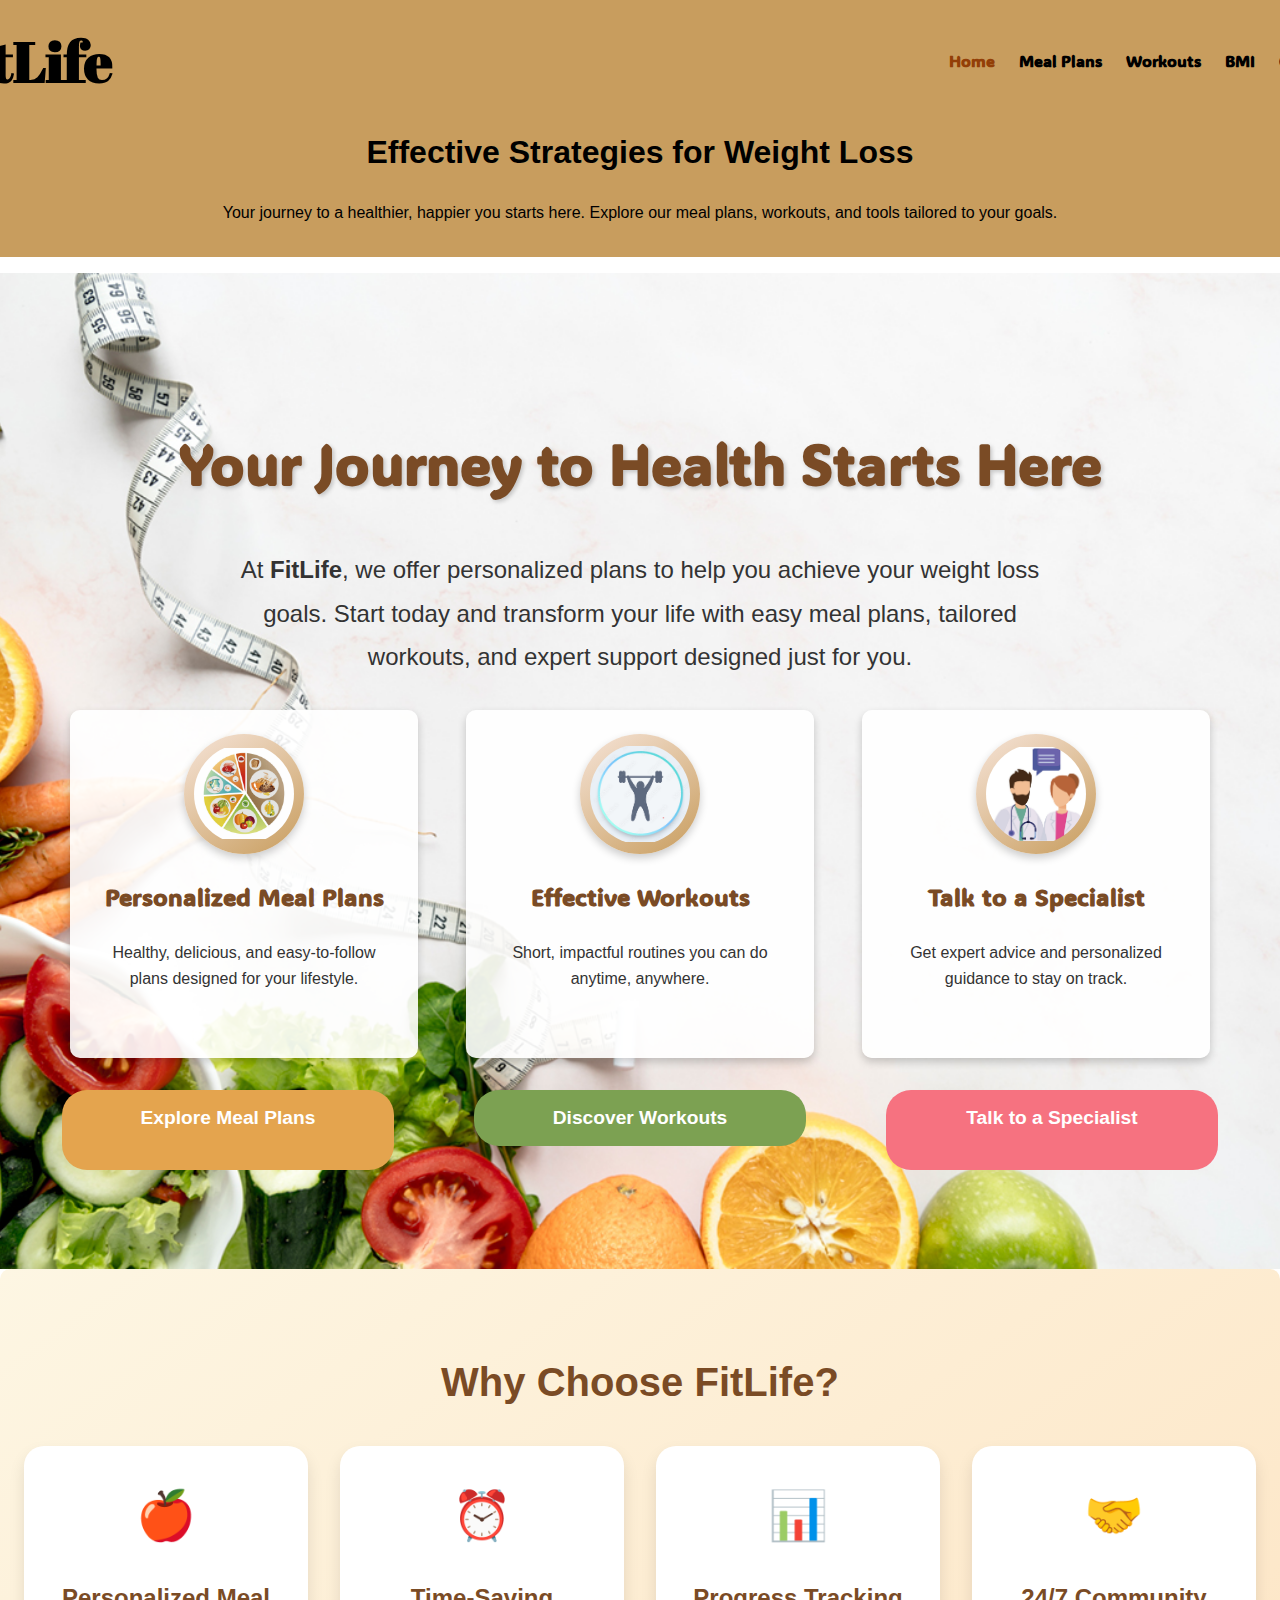
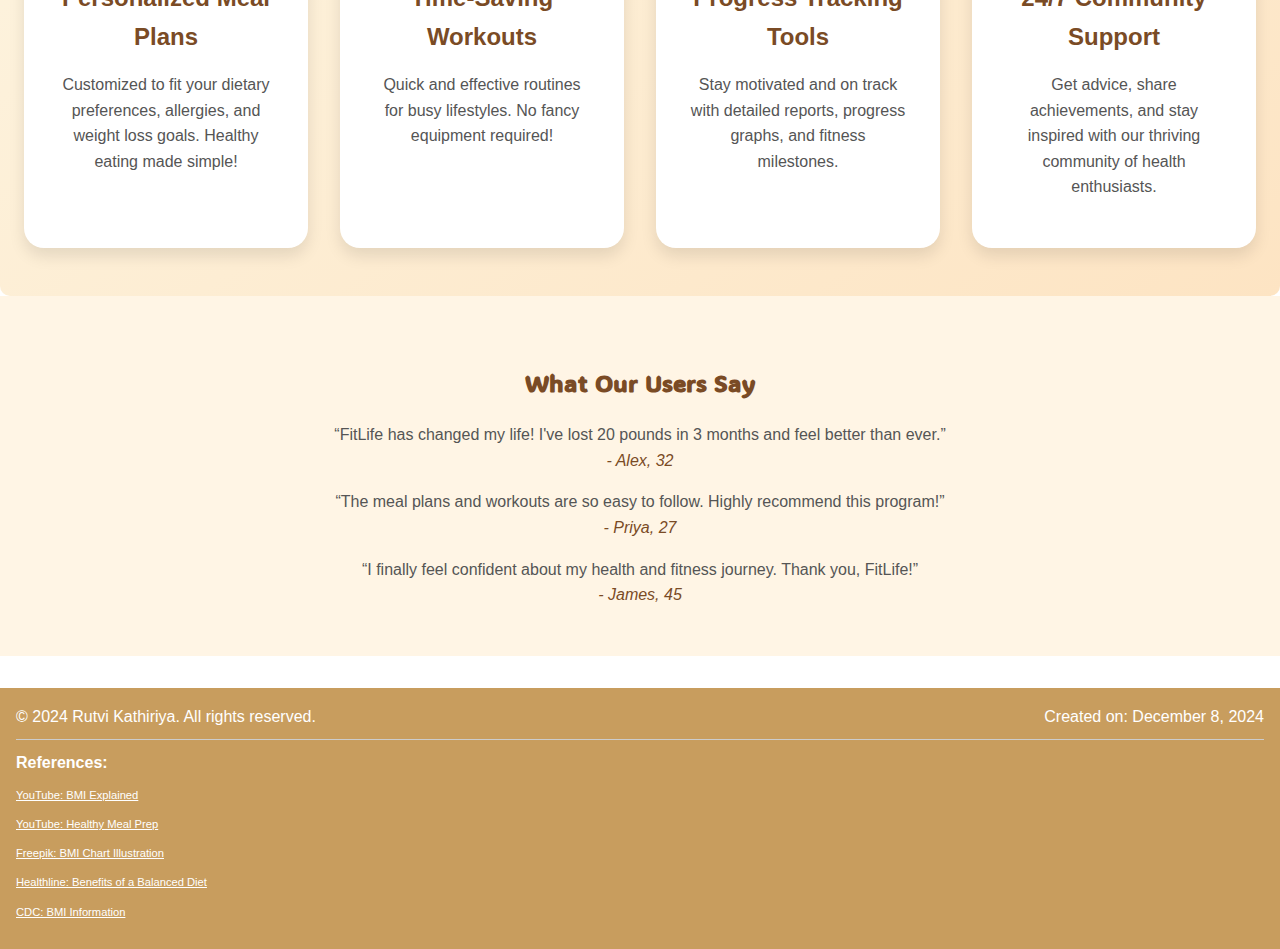
<file: index.html>
<!DOCTYPE html>
<html lang="en">
<head>
    <meta charset="UTF-8">
    <meta name="viewport" content="width=device-width, initial-scale=1.0">
    <title>FitLife</title>
    <link rel="stylesheet" href="assets/css/styles.css">
    <link href="https://fonts.googleapis.com/css2?family=Abril+Fatface&display=swap" rel="stylesheet">
    <link href="https://fonts.googleapis.com/css2?family=ADLaM+Display&display=swap" rel="stylesheet">
    <link rel="icon" href="assets/images/favicon_io/favicon.ico" type="image/x-icon">

</head>
<body>
    <!-- Header Section -->
    <header>
        <nav>
            <div class="logo">FitLife</div>
            <!-- Toggle Button for Mobile -->
            <button class="toggle-btn" aria-label="Toggle navigation">☰</button>
            <ul class="nav-links">
                <li><a href="index.html" class="active">Home</a></li>
                <li><a href="meal-plans.html">Meal Plans</a></li>
                <li><a href="workouts.html">Workouts</a></li>
                <li><a href="bmi.html">BMI</a></li>
                <li><a href="contact.html">Contact</a></li>
            </ul>
        </nav>

        <!-- Header Content -->
        <div class="header-content">
            <h1>Effective Strategies for <span>Weight Loss</span></h1>
            <p>Your journey to a healthier, happier you starts here. Explore our meal plans, workouts, and tools tailored to your goals.</p>
        </div>
    </header>

    <!-- Hero Section -->
    <section class="hero">
        <h2>Your Journey to Health Starts Here</h2>
        <p>
            At <strong>FitLife</strong>, we offer personalized plans to help you achieve your weight loss goals. Start today and transform your life with easy meal plans, tailored workouts, and expert support designed just for you.
        </p>
        <div class="hero-highlights">
            <div class="highlight-item">
                <img src="assets/images/meal-plan-icon.jpg" alt="Meal Plans Icon">
                <h3>Personalized Meal Plans</h3>
                <p>Healthy, delicious, and easy-to-follow plans designed for your lifestyle.</p>
            </div>
            <div class="highlight-item">
                <img src="assets/images/workout-icon.png" alt="Workout Icon">
                <h3>Effective Workouts</h3>
                <p>Short, impactful routines you can do anytime, anywhere.</p>
            </div>
            <div class="highlight-item">
                <img src="assets/images/specialist-icon.png" alt="Specialist Icon">
                <h3>Talk to a Specialist</h3>
                <p>Get expert advice and personalized guidance to stay on track.</p>
            </div>
        </div>
        <div class="cta-buttons">
            <a href="meal-plans.html" class="btn">Explore Meal Plans</a>
            <a href="workouts.html" class="btn btn-secondary">Discover Workouts</a>
            <a href="contact.html" class="btn btn-alt">Talk to a Specialist</a>
        </div>
    </section>

    <!-- Features Section -->
    <section id="features" class="features">
        <h2>Why Choose FitLife?</h2>
        <div class="feature-grid">
            <!-- Feature 1 -->
            <div class="feature-item" data-icon="🍎">
                <h3>Personalized Meal Plans</h3>
                <p>Customized to fit your dietary preferences, allergies, and weight loss goals. Healthy eating made simple!</p>
            </div>

            <!-- Feature 2 -->
            <div class="feature-item" data-icon="⏰">
                <h3>Time-Saving Workouts</h3>
                <p>Quick and effective routines for busy lifestyles. No fancy equipment required!</p>
            </div>

            <!-- Feature 3 -->
            <div class="feature-item" data-icon="📊">
                <h3>Progress Tracking Tools</h3>
                <p>Stay motivated and on track with detailed reports, progress graphs, and fitness milestones.</p>
            </div>

            <!-- Feature 4 -->
            <div class="feature-item" data-icon="🤝">
                <h3>24/7 Community Support</h3>
                <p>Get advice, share achievements, and stay inspired with our thriving community of health enthusiasts.</p>
            </div>
        </div>
    </section>

    <!-- Testimonials Section -->
    <section id="testimonials" class="testimonials">
        <h2>What Our Users Say</h2>
        <div class="testimonial-item">
            <blockquote>
                “FitLife has changed my life! I've lost 20 pounds in 3 months and feel better than ever.” 
            </blockquote>
            <cite>- Alex, 32</cite>
        </div>
        <div class="testimonial-item">
            <blockquote>
                “The meal plans and workouts are so easy to follow. Highly recommend this program!”
            </blockquote>
            <cite>- Priya, 27</cite>
        </div>
        <div class="testimonial-item">
            <blockquote>
                “I finally feel confident about my health and fitness journey. Thank you, FitLife!”
            </blockquote>
            <cite>- James, 45</cite>
        </div>
    </section>

    <!-- Footer Section -->
    <footer>
        <div style="display: flex; justify-content: space-between; align-items: center; padding-bottom: 10px; border-bottom: 1px solid #ccc;">
            <p style="margin: 0;">© 2024 Rutvi Kathiriya. All rights reserved.</p>
            <p style="margin: 0;">Created on: December 8, 2024</p>
        </div>
        <div style="margin-top: 10px; text-align: left;">
            <p style="margin: 0; font-weight: bold;">References:</p>
            <div style="font-size: 0.7em; margin-top: 5px;">
                <p><a href="https://www.youtube.com/watch?v=tzdRcfTS-mA&t=6s" target="_blank">YouTube: BMI Explained</a></p>
                <p><a href="https://www.youtube.com/watch?v=EUI2_PYJ6d0" target="_blank">YouTube: Healthy Meal Prep</a></p>
                <p><a href="https://www.freepik.com/premium-vector/body-mass-index-man-silhouettes-with-different-obesity-degrees-weight-loss_20366935.htm" target="_blank">Freepik: BMI Chart Illustration</a></p>
                <p><a href="https://www.healthline.com/nutrition/balanced-diet" target="_blank">Healthline: Benefits of a Balanced Diet</a></p>
                <p><a href="https://www.cdc.gov/healthyweight/assessing/bmi/adult_bmi/index.html" target="_blank">CDC: BMI Information</a></p>
            </div>
        </div>
    </footer>
    

    <!-- JavaScript -->
    <script>
        document.addEventListener('DOMContentLoaded', function () {
    const toggleButton = document.querySelector('.toggle-btn');
    const navMenu = document.querySelector('header nav ul');

    toggleButton.addEventListener('click', function () {
        navMenu.classList.toggle('active'); // Toggle menu visibility
        toggleButton.classList.toggle('close'); // Toggle close icon
        toggleButton.innerHTML = toggleButton.classList.contains('close') ? '✖' : '☰'; // Switch icons
    });
});

    </script>
</body>
</html>
</file>
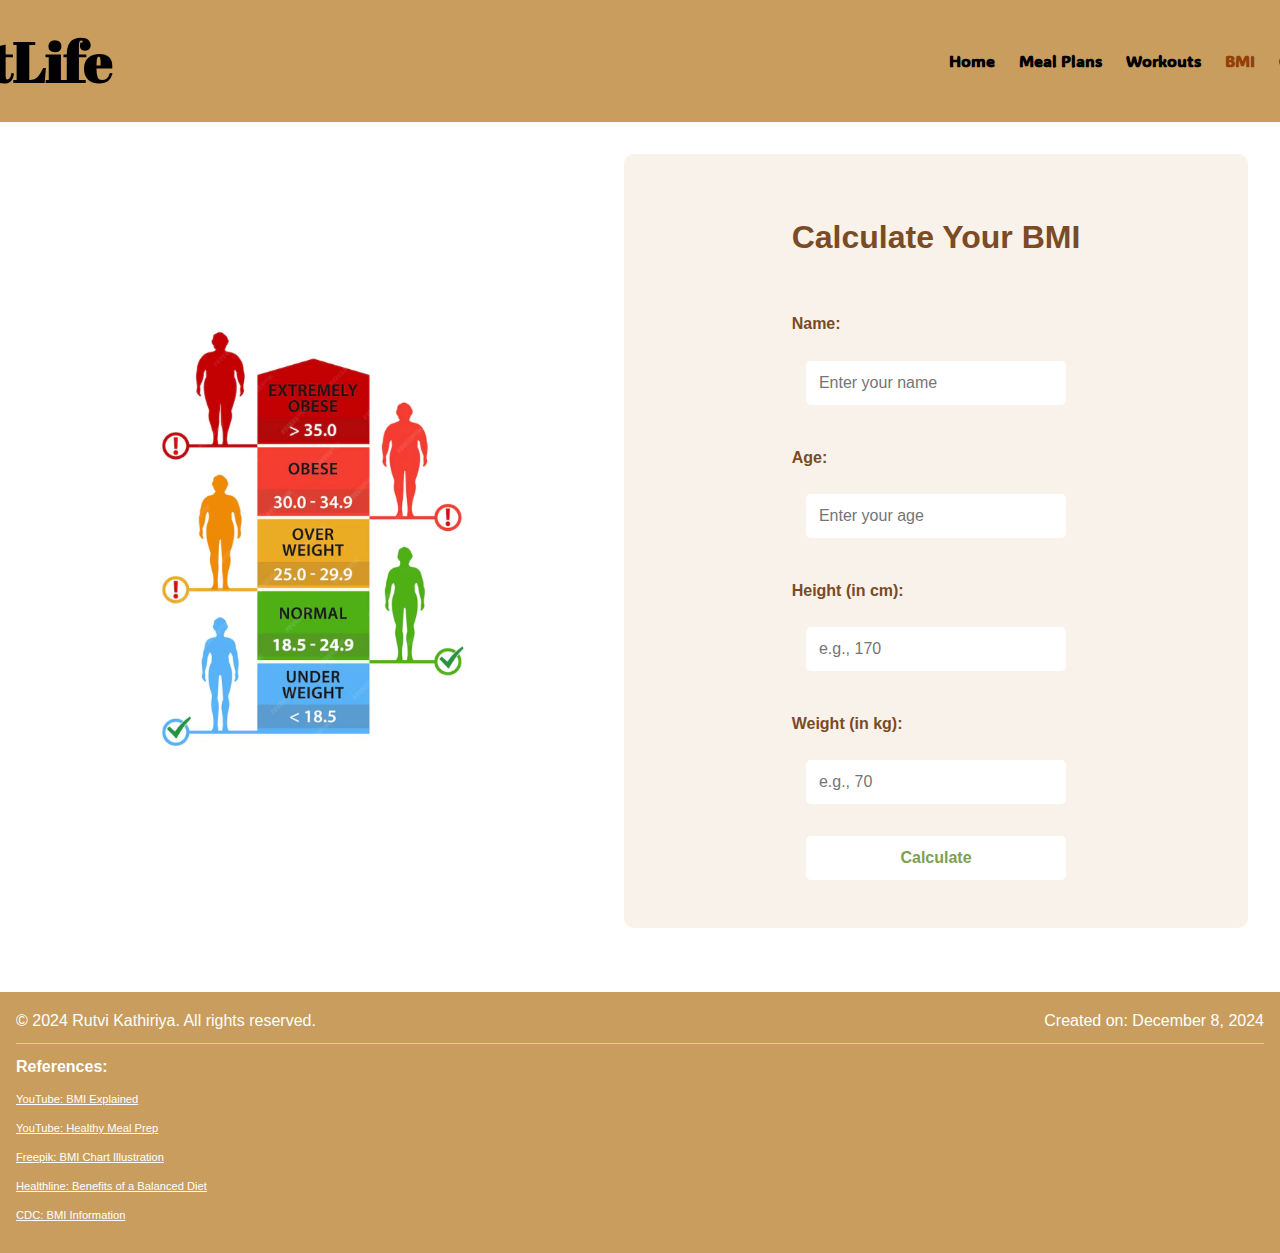
<file: bmi.html>
<!DOCTYPE html>
<html lang="en">
<head>
    <meta charset="UTF-8">
    <meta name="viewport" content="width=device-width, initial-scale=1.0">
    <title>BMI Calculator | FitLife</title>
    <link rel="stylesheet" href="assets/css/styles.css">
    <link rel="icon" href="assets/images/favicon_io/favicon.ico" type="image/x-icon">
</head>
<body>
    <header>
        <nav>
            <div class="logo">FitLife</div>
            <button class="toggle-btn" aria-label="Toggle navigation">☰</button>
            <ul class="nav-links">
                <li><a href="index.html">Home</a></li>
                <li><a href="meal-plans.html">Meal Plans</a></li>
                <li><a href="workouts.html">Workouts</a></li>
                <li><a href="bmi.html" class="active">BMI</a></li>
                <li><a href="contact.html">Contact</a></li>
            </ul>
        </nav>
    </header>
    <main>
        <section class="bmi-section">
            <!-- Left Image -->
            <div class="bmi-container bmi-image">
                <img src="assets/images/bmi.png" alt="BMI Chart">
            </div>
        
            <!-- Right BMI Calculator -->
            <div class="bmi-container bmi-form">
                <form id="bmi-form">
                    <h2>Calculate Your BMI</h2>
                    <label for="name">Name:</label>
                    <input type="text" id="name" placeholder="Enter your name" required>
        
                    <label for="age">Age:</label>
                    <input type="number" id="age" placeholder="Enter your age" required>
        
                    <label for="height">Height (in cm):</label>
                    <input type="number" id="height" placeholder="e.g., 170" required>
        
                    <label for="weight">Weight (in kg):</label>
                    <input type="number" id="weight" placeholder="e.g., 70" required>
        
                    <button type="button" id="calculate-bmi">Calculate</button>
                </form>
                <div id="bmi-result"></div>
            </div>
        </section>
        
    </main>
        <!-- Footer Section -->
        <footer>
            <div style="display: flex; justify-content: space-between; align-items: center; padding-bottom: 10px; border-bottom: 1px solid #ccc;">
                <p style="margin: 0;">© 2024 Rutvi Kathiriya. All rights reserved.</p>
                <p style="margin: 0;">Created on: December 8, 2024</p>
            </div>
            <div style="margin-top: 10px; text-align: left;">
                <p style="margin: 0; font-weight: bold;">References:</p>
                <div style="font-size: 0.7em; margin-top: 5px;">
                    <p><a href="https://www.youtube.com/watch?v=tzdRcfTS-mA&t=6s" target="_blank">YouTube: BMI Explained</a></p>
                    <p><a href="https://www.youtube.com/watch?v=EUI2_PYJ6d0" target="_blank">YouTube: Healthy Meal Prep</a></p>
                    <p><a href="https://www.freepik.com/premium-vector/body-mass-index-man-silhouettes-with-different-obesity-degrees-weight-loss_20366935.htm" target="_blank">Freepik: BMI Chart Illustration</a></p>
                    <p><a href="https://www.healthline.com/nutrition/balanced-diet" target="_blank">Healthline: Benefits of a Balanced Diet</a></p>
                    <p><a href="https://www.cdc.gov/healthyweight/assessing/bmi/adult_bmi/index.html" target="_blank">CDC: BMI Information</a></p>
                </div>
            </div>
        </footer>
    
    <script>
        document.getElementById('calculate-bmi').addEventListener('click', function () {
            const height = parseFloat(document.getElementById('height').value) / 100; // Convert cm to meters
            const weight = parseFloat(document.getElementById('weight').value);
            const name = document.getElementById('name').value || 'User';
            const age = document.getElementById('age').value;
    
            if (!height || !weight || height <= 0 || weight <= 0) {
                document.getElementById('bmi-result').innerText = 'Please enter valid height and weight.';
                return;
            }
    
            const bmi = (weight / (height * height)).toFixed(1); // Calculate BMI
            let category = '';
            let categoryClass = '';
    
            if (bmi < 18.5) {
                category = 'Underweight';
                categoryClass = 'underweight';
            } else if (bmi >= 18.5 && bmi <= 24.9) {
                category = 'Normal';
                categoryClass = 'normal';
            } else if (bmi >= 25 && bmi <= 29.9) {
                category = 'Overweight';
                categoryClass = 'overweight';
            } else if (bmi >= 30 && bmi <= 34.9) {
                category = 'Obese (Class I)';
                categoryClass = 'obesity1';
            } else if (bmi >= 35 && bmi <= 39.9) {
                category = 'Obese (Class II)';
                categoryClass = 'obesity2';
            } else {
                category = 'Extremely Obese (Class III)';
                categoryClass = 'obesity3';
            }
    
            document.getElementById('bmi-result').innerHTML = `
                <strong>${name}</strong>, your BMI is <strong>${bmi}</strong>, which falls under the category: 
                <strong>${category}</strong>.
            `;
    
            // Update form container background color based on category
            const bmiForm = document.querySelector('.bmi-form');
            bmiForm.className = `bmi-container bmi-form ${categoryClass}`;
        });
    </script>
    <script>
        // JavaScript for Hamburger Menu
document.addEventListener("DOMContentLoaded", () => {
    const hamburger = document.getElementById("hamburger");
    const mobileNav = document.getElementById("mobile-nav");
    const closeBtn = document.getElementById("close-btn");

    // Open mobile menu
    hamburger.addEventListener("click", () => {
        mobileNav.classList.add("active");
        hamburger.style.display = "none"; // Hide hamburger
    });

    // Close mobile menu
    closeBtn.addEventListener("click", () => {
        mobileNav.classList.remove("active");
        hamburger.style.display = "block"; // Show hamburger
    });
});

        </script>
        <script>
            document.addEventListener('DOMContentLoaded', function () {
        const toggleButton = document.querySelector('.toggle-btn');
        const navMenu = document.querySelector('header nav ul');
    
        toggleButton.addEventListener('click', function () {
            navMenu.classList.toggle('active'); // Toggle menu visibility
            toggleButton.classList.toggle('close'); // Toggle close icon
            toggleButton.innerHTML = toggleButton.classList.contains('close') ? '✖' : '☰'; // Switch icons
        });
    });
    
        </script>
    
</body>
</html>
</file>
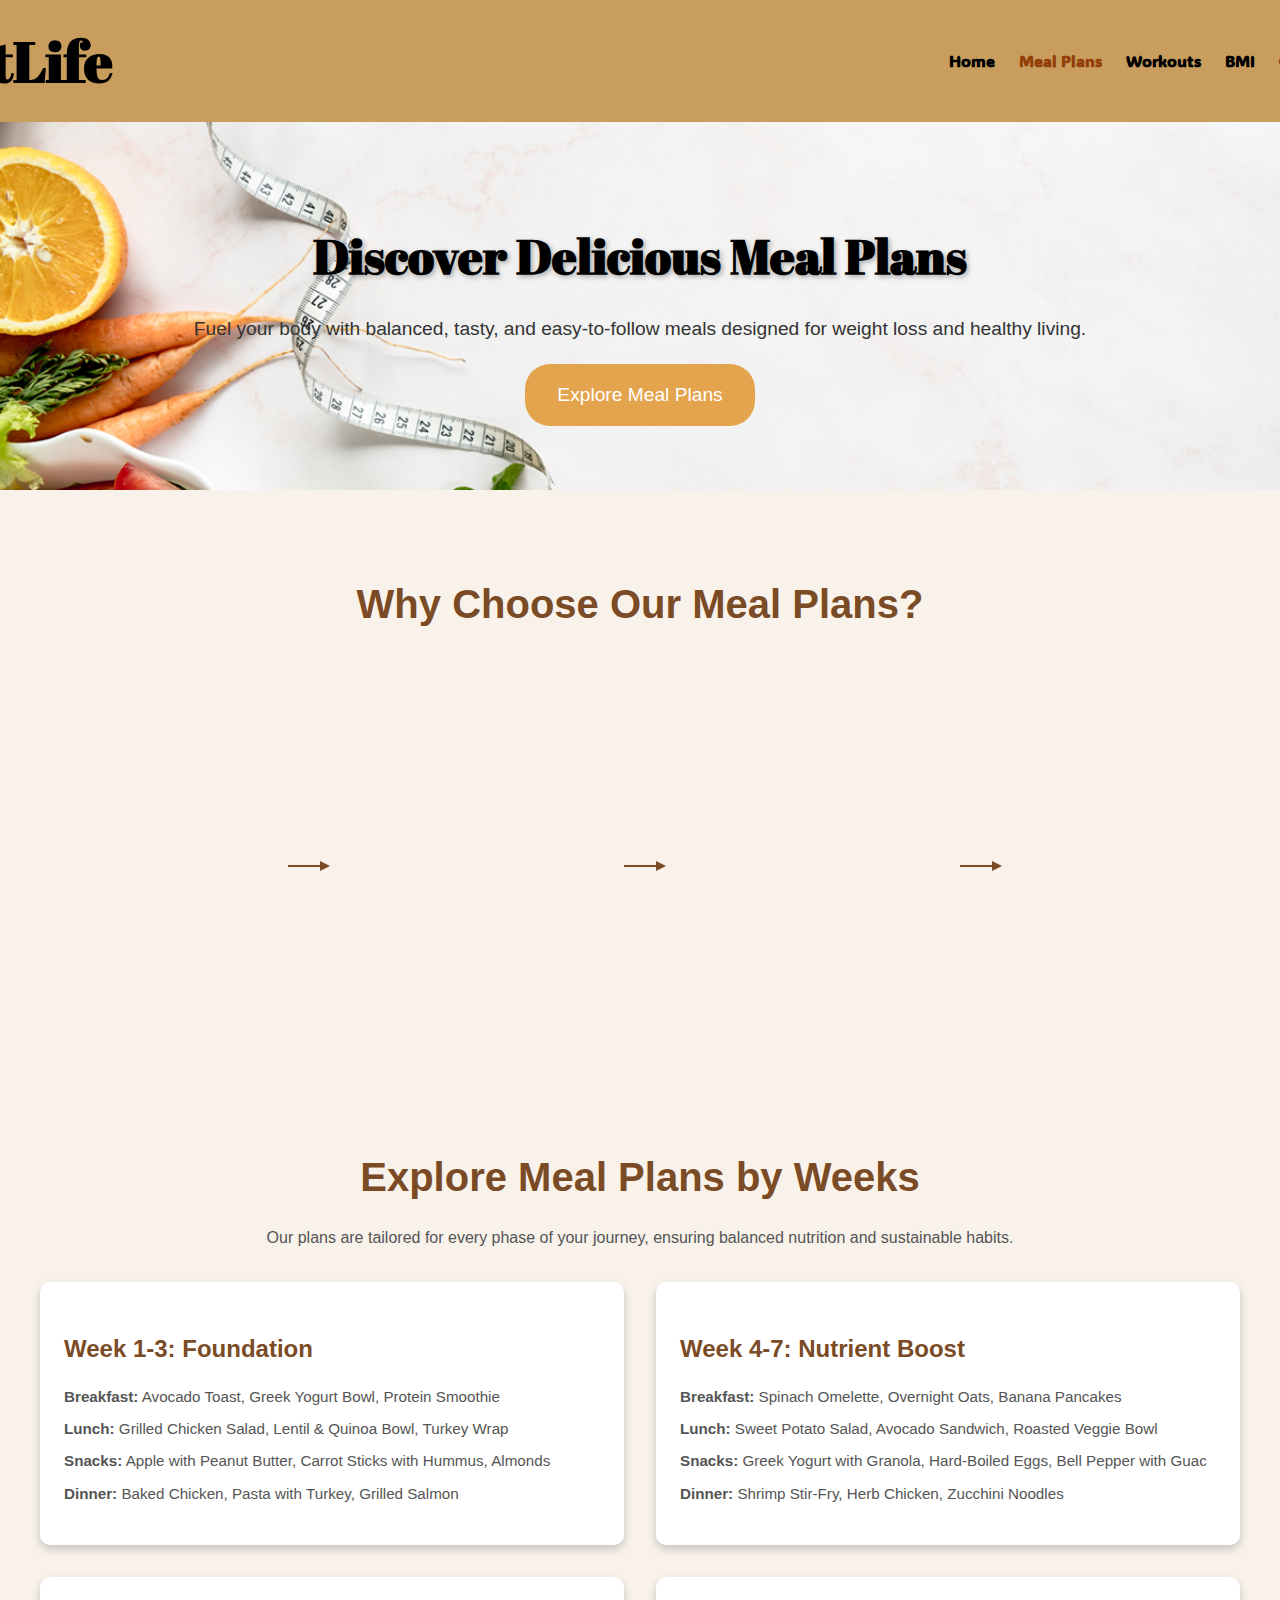
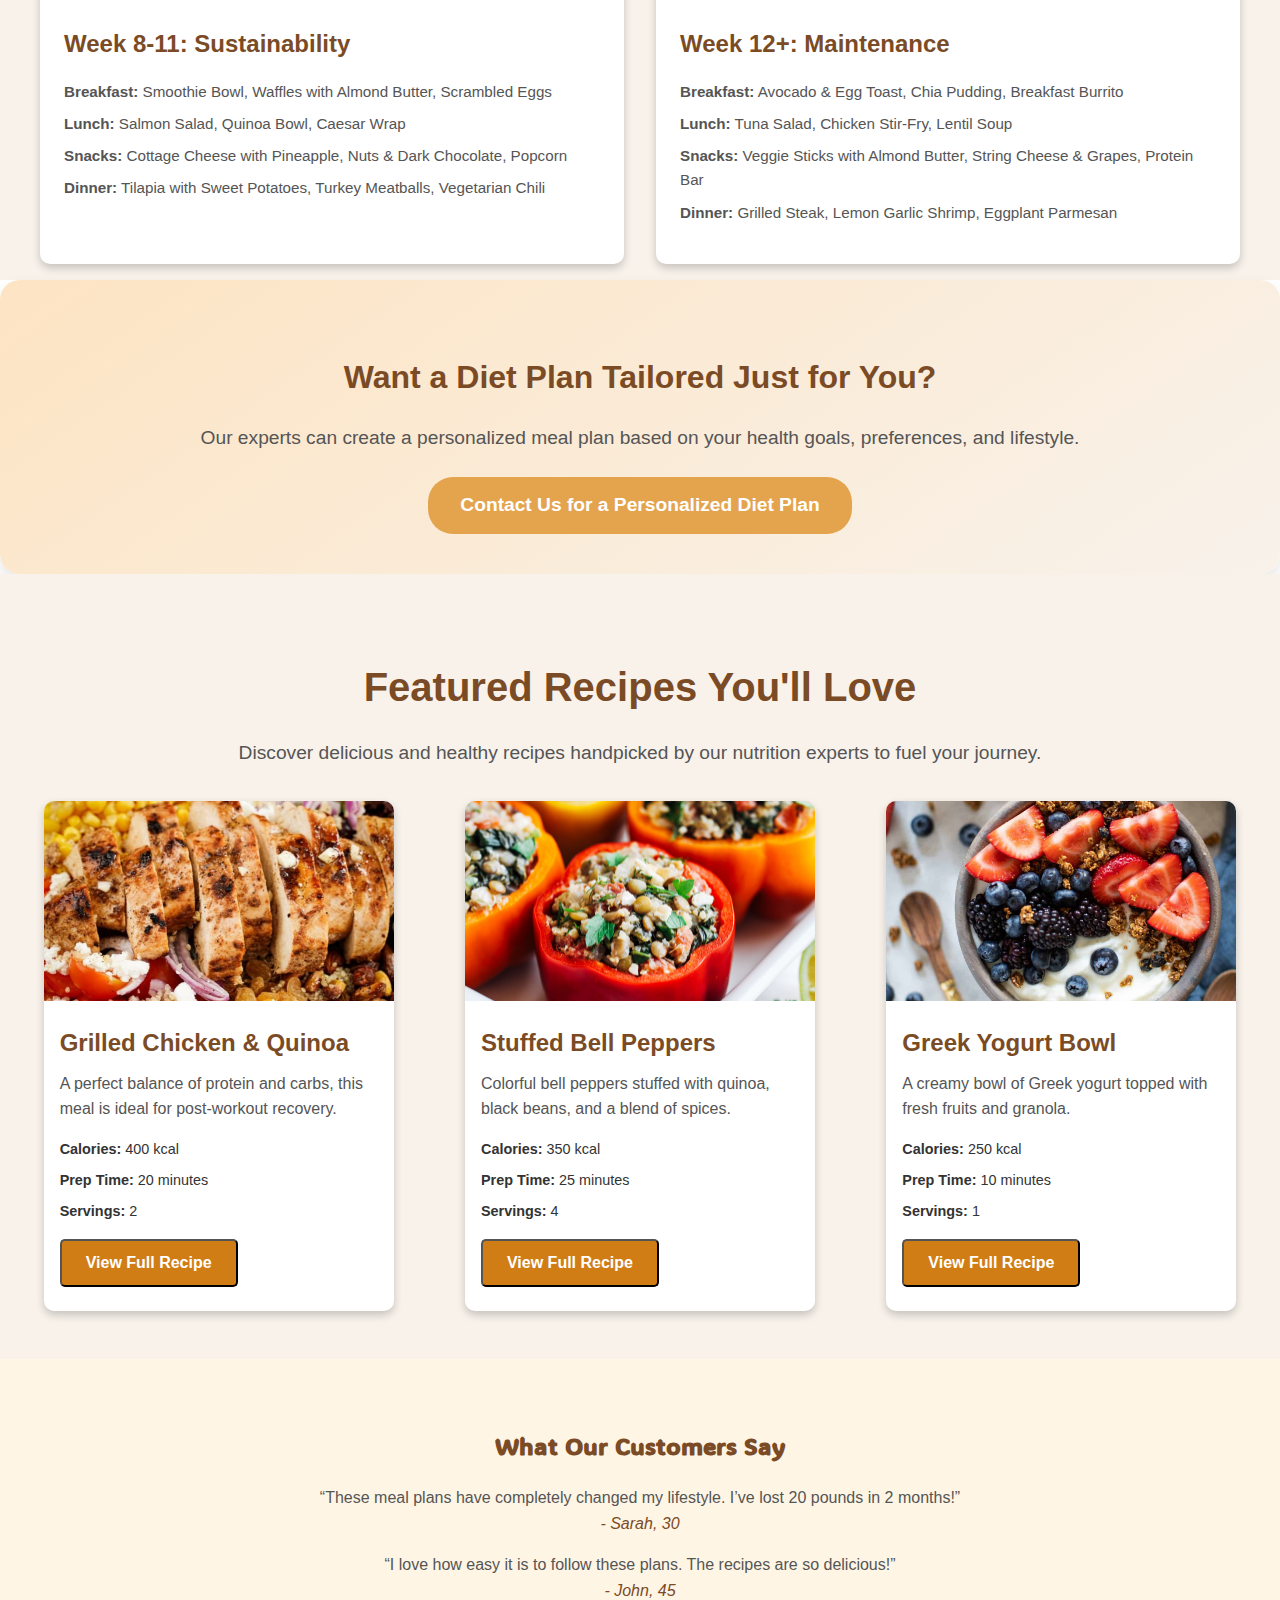
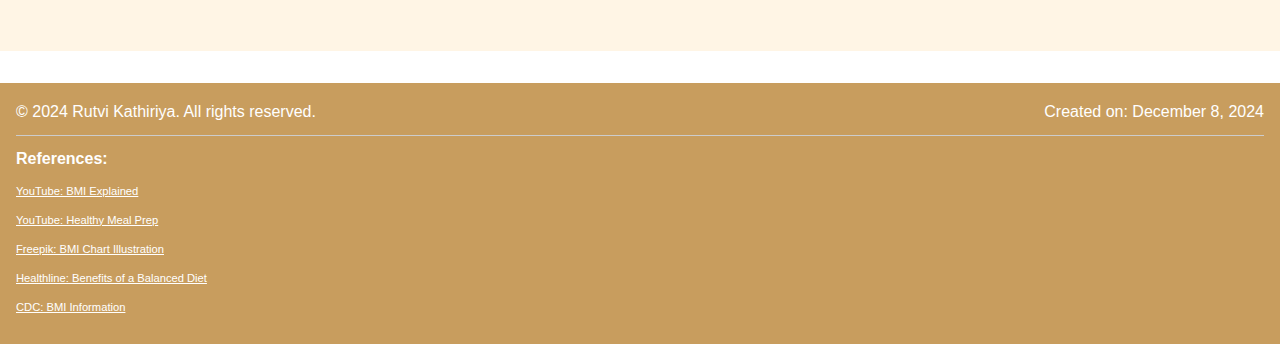
<file: meal-plans.html>
<!DOCTYPE html>
<html lang="en">
<head>
    <meta charset="UTF-8">
    <meta name="viewport" content="width=device-width, initial-scale=1.0">
    <title>Meal Plans | FitLife</title>
    <link rel="stylesheet" href="assets/css/styles.css">
    <link rel="icon" href="assets/images/favicon_io/favicon.ico" type="image/x-icon">
</head>
<body>
    <!-- Header Section -->
    <header>
        <nav>
            <div class="logo">FitLife</div>
            <button class="toggle-btn" aria-label="Toggle navigation">☰</button>
            <ul class="nav-links">
                <li><a href="index.html">Home</a></li>
                <li><a href="meal-plans.html" class="active">Meal Plans</a></li>
                <li><a href="workouts.html">Workouts</a></li>
                <li><a href="bmi.html">BMI</a></li>
                <li><a href="contact.html">Contact</a></li>
            </ul>
        </nav>
    </header>

    <!-- Hero Section --------------->
    <section class="meal-hero">
        <h1>Discover Delicious Meal Plans</h1>
        <p>Fuel your body with balanced, tasty, and easy-to-follow meals designed for weight loss and healthy living.</p>
        <!-- Ensure the href matches the id of the target section -->
        <a href="#meal-categories" class="btn">Explore Meal Plans</a>
    </section>
    


    <!--benefits-------------------->
    <section class="benefits">
        <h2>Why Choose Our Meal Plans?</h2>
        <div class="benefit-grid">
            <div class="benefit-item" id="benefit-1">
                <div class="circle">
                    <img src="assets/images/healthyfood.png" alt="Balanced Nutrition Icon">
                </div>
                <h3>Balanced Nutrition</h3>
                <p>Meals tailored to provide essential nutrients while keeping your calories in check.</p>
                <div class="number">1</div>
            </div>
            <div class="arrow"></div>
            <div class="benefit-item" id="benefit-2">
                <div class="circle">
                    <img src="assets/images/savetime.png" alt="Save Time Icon">
                </div>
                <h3>Save Time</h3>
                <p>Pre-planned meals that save you hours in the kitchen.</p>
                <div class="number">2</div>
            </div>
            <div class="arrow"></div>
            <div class="benefit-item" id="benefit-3">
                <div class="circle">
                    <img src="assets/images/delicious.jpg" alt="Delicious Recipes Icon">
                </div>
                <h3>Delicious Recipes</h3>
                <p>Enjoy meals that are as tasty as they are healthy!</p>
                <div class="number">3</div>
            </div>
            <div class="arrow"></div>
            <div class="benefit-item" id="benefit-4">
                <div class="circle">
                    <img src="assets/images/sustainability.jpg" alt="Eco-Friendly Icon">
                </div>
                <h3>Eco-Friendly</h3>
                <p>Our recipes focus on sustainable ingredients to protect the environment.</p>
                <div class="number">4</div>
            </div>
        </div>
    </section>
 
    
    <!-- Meal Categories Section -->
<div class="meal-categories" id="meal-categories">
    <h2>Explore Meal Plans by Weeks</h2>
    <p>Our plans are tailored for every phase of your journey, ensuring balanced nutrition and sustainable habits.</p>
    <div class="category-grid">
        <!-- Week 1-3 -->
        <div class="category-item">
            <h3>Week 1-3: Foundation</h3>
            <ul>
                <li><strong>Breakfast:</strong> Avocado Toast, Greek Yogurt Bowl, Protein Smoothie</li>
                <li><strong>Lunch:</strong> Grilled Chicken Salad, Lentil & Quinoa Bowl, Turkey Wrap</li>
                <li><strong>Snacks:</strong> Apple with Peanut Butter, Carrot Sticks with Hummus, Almonds</li>
                <li><strong>Dinner:</strong> Baked Chicken, Pasta with Turkey, Grilled Salmon</li>
            </ul>
        </div>

        <!-- Week 4-7 -->
        <div class="category-item">
            <h3>Week 4-7: Nutrient Boost</h3>
            <ul>
                <li><strong>Breakfast:</strong> Spinach Omelette, Overnight Oats, Banana Pancakes</li>
                <li><strong>Lunch:</strong> Sweet Potato Salad, Avocado Sandwich, Roasted Veggie Bowl</li>
                <li><strong>Snacks:</strong> Greek Yogurt with Granola, Hard-Boiled Eggs, Bell Pepper with Guac</li>
                <li><strong>Dinner:</strong> Shrimp Stir-Fry, Herb Chicken, Zucchini Noodles</li>
            </ul>
        </div>

        <!-- Week 8-11 -->
        <div class="category-item">
            <h3>Week 8-11: Sustainability</h3>
            <ul>
                <li><strong>Breakfast:</strong> Smoothie Bowl, Waffles with Almond Butter, Scrambled Eggs</li>
                <li><strong>Lunch:</strong> Salmon Salad, Quinoa Bowl, Caesar Wrap</li>
                <li><strong>Snacks:</strong> Cottage Cheese with Pineapple, Nuts & Dark Chocolate, Popcorn</li>
                <li><strong>Dinner:</strong> Tilapia with Sweet Potatoes, Turkey Meatballs, Vegetarian Chili</li>
            </ul>
        </div>

        <!-- Week 12+ -->
        <div class="category-item">
            <h3>Week 12+: Maintenance</h3>
            <ul>
                <li><strong>Breakfast:</strong> Avocado & Egg Toast, Chia Pudding, Breakfast Burrito</li>
                <li><strong>Lunch:</strong> Tuna Salad, Chicken Stir-Fry, Lentil Soup</li>
                <li><strong>Snacks:</strong> Veggie Sticks with Almond Butter, String Cheese & Grapes, Protein Bar</li>
                <li><strong>Dinner:</strong> Grilled Steak, Lemon Garlic Shrimp, Eggplant Parmesan</li>
            </ul>
        </div>
    </div>
</div>

    <!-- Personalized Diet Plan Call-to-Action -->
    <div class="personalized-diet">
        <h3>Want a Diet Plan Tailored Just for You?</h3>
        <p>Our experts can create a personalized meal plan based on your health goals, preferences, and lifestyle.</p>
        <a href="contact.html" class="btn btn-primary">Contact Us for a Personalized Diet Plan</a>
    </div>

<!-- Featured Recipes -->
<section class="featured-recipes">
    <h2>Featured Recipes You'll Love</h2>
    <p class="section-intro">Discover delicious and healthy recipes handpicked by our nutrition experts to fuel your journey.</p>
    <div class="recipe-grid">
        <!-- Recipe 1 -->
        <div class="recipe-item">
            <img src="assets/images/grilled-chicken.jpg" alt="Grilled Chicken & Quinoa">
            <h3>Grilled Chicken & Quinoa</h3>
            <p>A perfect balance of protein and carbs, this meal is ideal for post-workout recovery.</p>
            <ul class="recipe-details">
                <li><strong>Calories:</strong> 400 kcal</li>
                <li><strong>Prep Time:</strong> 20 minutes</li>
                <li><strong>Servings:</strong> 2</li>
            </ul>
            <button class="btn-secondary view-video" data-video="https://www.youtube.com/watch?v=zhmQI0QxCdM&ab_channel=TheCookingFoodie">View Full Recipe</button>
        </div>

        <!-- Recipe 2 -->
        <div class="recipe-item">
            <img src="assets/images/stuffed-peppers.jpg" alt="Stuffed Bell Peppers">
            <h3>Stuffed Bell Peppers</h3>
            <p>Colorful bell peppers stuffed with quinoa, black beans, and a blend of spices.</p>
            <ul class="recipe-details">
                <li><strong>Calories:</strong> 350 kcal</li>
                <li><strong>Prep Time:</strong> 25 minutes</li>
                <li><strong>Servings:</strong> 4</li>
            </ul>
            <button class="btn-secondary view-video" data-video="https://www.youtube.com/watch?v=tzdRcfTS-mA&ab_channel=TheCookingFoodie">View Full Recipe</button>
        </div>

        <!-- Recipe 3 -->
        <div class="recipe-item">
            <img src="assets/images/yogurt-bowl.jpg" alt="Greek Yogurt Bowl">
            <h3>Greek Yogurt Bowl</h3>
            <p>A creamy bowl of Greek yogurt topped with fresh fruits and granola.</p>
            <ul class="recipe-details">
                <li><strong>Calories:</strong> 250 kcal</li>
                <li><strong>Prep Time:</strong> 10 minutes</li>
                <li><strong>Servings:</strong> 1</li>
            </ul>
            <button class="btn-secondary view-video" data-video="https://www.youtube.com/watch?v=EUI2_PYJ6d0&ab_channel=TheCookingFoodie">View Full Recipe</button>
        </div>
    </div>
</section>



<!-- Video Modal -->
<div id="video-modal" class="modal">
    <div class="modal-content">
        <span class="close">&times;</span>
        <video id="recipe-video" controls>
            <!-- The src attribute will be dynamically set using JavaScript -->
            Your browser does not support the video tag.
        </video>
    </div>
</div>




    <!-- Testimonials Section -->
    <section class="testimonials">
        <h2>What Our Customers Say</h2>
        <div class="testimonial-item">
            <blockquote>“These meal plans have completely changed my lifestyle. I’ve lost 20 pounds in 2 months!”</blockquote>
            <cite>- Sarah, 30</cite>
        </div>
        <div class="testimonial-item">
            <blockquote>“I love how easy it is to follow these plans. The recipes are so delicious!”</blockquote>
            <cite>- John, 45</cite>
        </div>
    </section>
        <!-- Footer Section -->
        <footer>
            <div style="display: flex; justify-content: space-between; align-items: center; padding-bottom: 10px; border-bottom: 1px solid #ccc;">
                <p style="margin: 0;">© 2024 Rutvi Kathiriya. All rights reserved.</p>
                <p style="margin: 0;">Created on: December 8, 2024</p>
            </div>
            <div style="margin-top: 10px; text-align: left;">
                <p style="margin: 0; font-weight: bold;">References:</p>
                <div style="font-size: 0.7em; margin-top: 5px;">
                    <p><a href="https://www.youtube.com/watch?v=tzdRcfTS-mA&t=6s" target="_blank">YouTube: BMI Explained</a></p>
                    <p><a href="https://www.youtube.com/watch?v=EUI2_PYJ6d0" target="_blank">YouTube: Healthy Meal Prep</a></p>
                    <p><a href="https://www.freepik.com/premium-vector/body-mass-index-man-silhouettes-with-different-obesity-degrees-weight-loss_20366935.htm" target="_blank">Freepik: BMI Chart Illustration</a></p>
                    <p><a href="https://www.healthline.com/nutrition/balanced-diet" target="_blank">Healthline: Benefits of a Balanced Diet</a></p>
                    <p><a href="https://www.cdc.gov/healthyweight/assessing/bmi/adult_bmi/index.html" target="_blank">CDC: BMI Information</a></p>
                </div>
            </div>
        </footer>
    

    <script>
        // Interactive Meal Categories
        document.querySelectorAll('.category-item').forEach((item) => {
            item.addEventListener('click', () => {
                const ul = item.querySelector('ul');
                ul.style.display = ul.style.display === 'block' ? 'none' : 'block';
            });
        });
    
        // Video Modal for Featured Recipes
        document.addEventListener('DOMContentLoaded', () => {
    const videoModal = document.getElementById('video-modal');
    const videoPlayer = document.getElementById('recipe-video');
    const closeModal = document.querySelector('.close');

    // Open Modal
    document.querySelectorAll('.view-video').forEach(button => {
        button.addEventListener('click', () => {
            const videoSrc = button.getAttribute('data-video');
            videoPlayer.src = videoSrc;
            videoModal.style.display = 'flex';
        });
    });

    // Close Modal
    closeModal.addEventListener('click', () => {
        videoPlayer.pause();
        videoPlayer.src = '';
        videoModal.style.display = 'none';
    });

    // Close Modal on Outside Click
    window.addEventListener('click', (e) => {
        if (e.target === videoModal) {
            videoPlayer.pause();
            videoPlayer.src = '';
            videoModal.style.display = 'none';
        }
    });
});

        
    </script>
    <script>
        document.addEventListener('DOMContentLoaded', function () {
    const toggleButton = document.querySelector('.toggle-btn');
    const navMenu = document.querySelector('header nav ul');

    toggleButton.addEventListener('click', function () {
        navMenu.classList.toggle('active'); // Toggle menu visibility
        toggleButton.classList.toggle('close'); // Toggle close icon
        toggleButton.innerHTML = toggleButton.classList.contains('close') ? '✖' : '☰'; // Switch icons
    });
});

    </script>
    
</body>
</html>
</file>
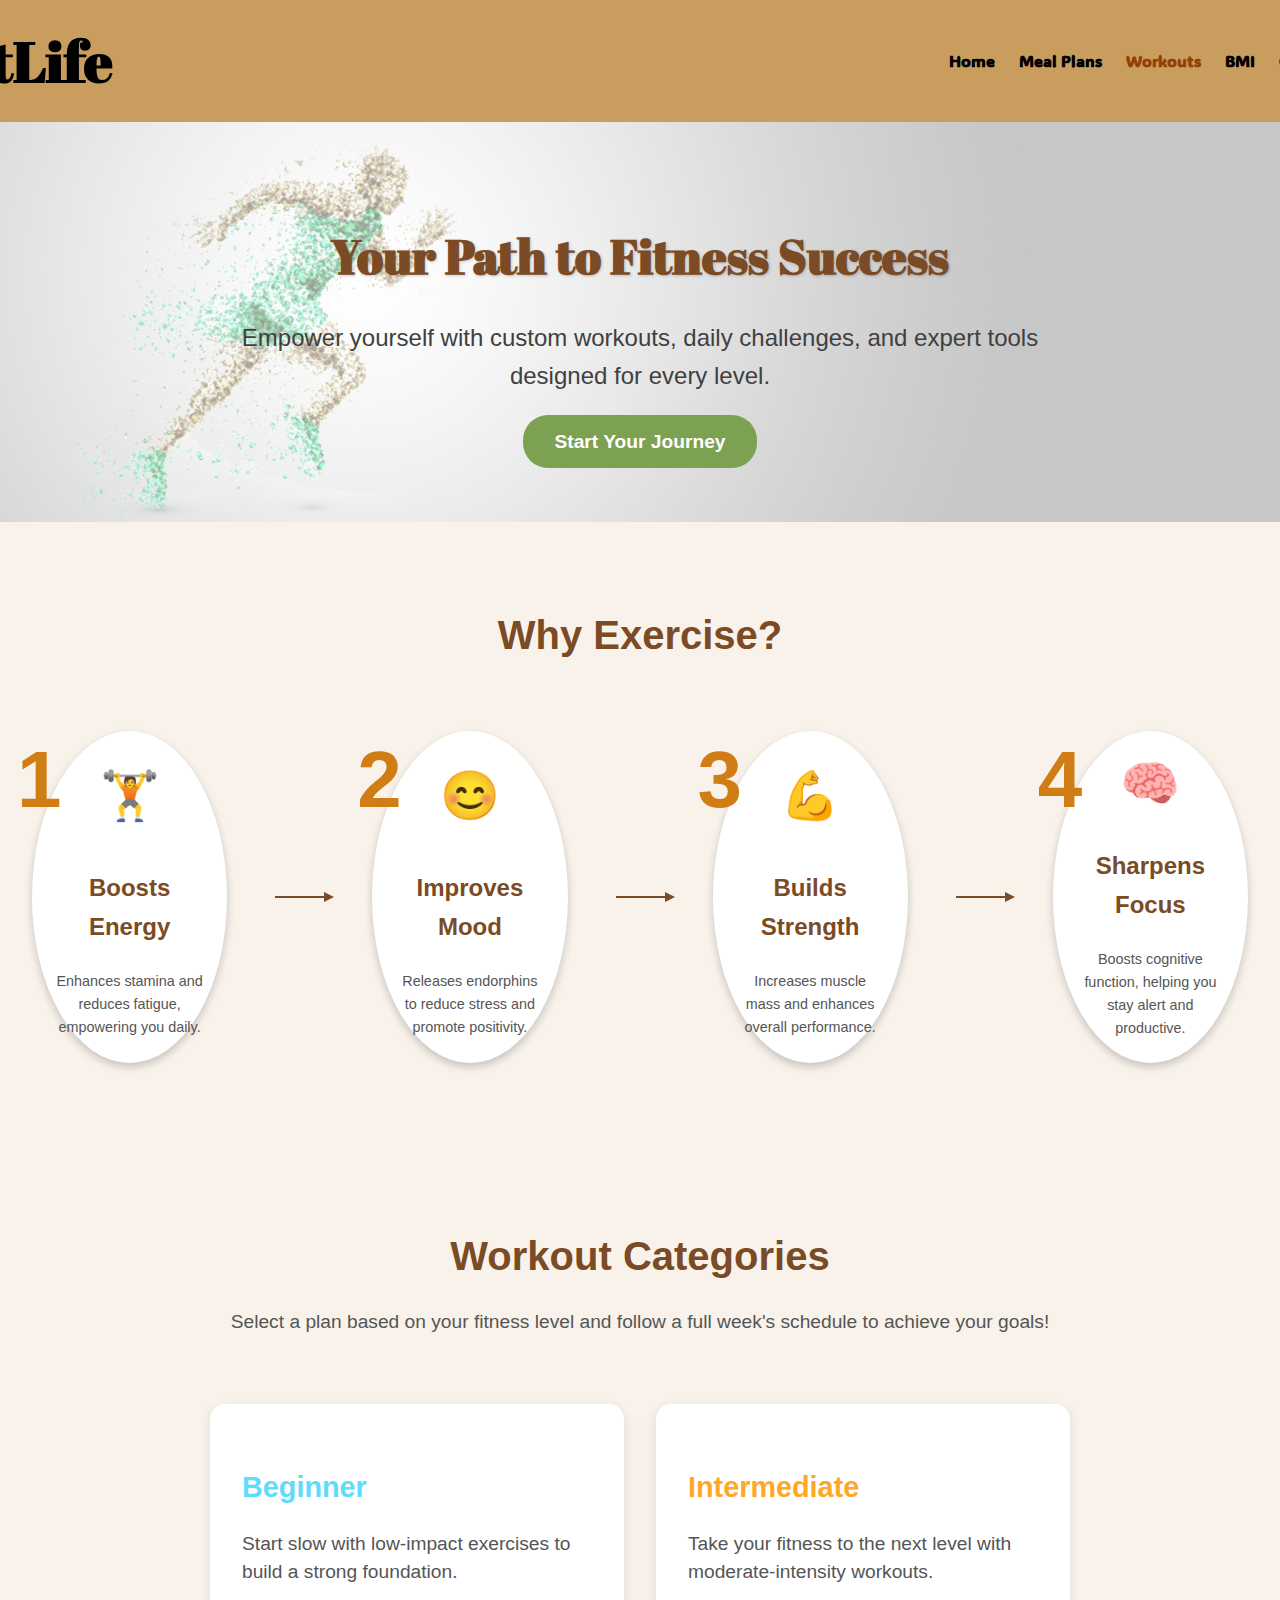
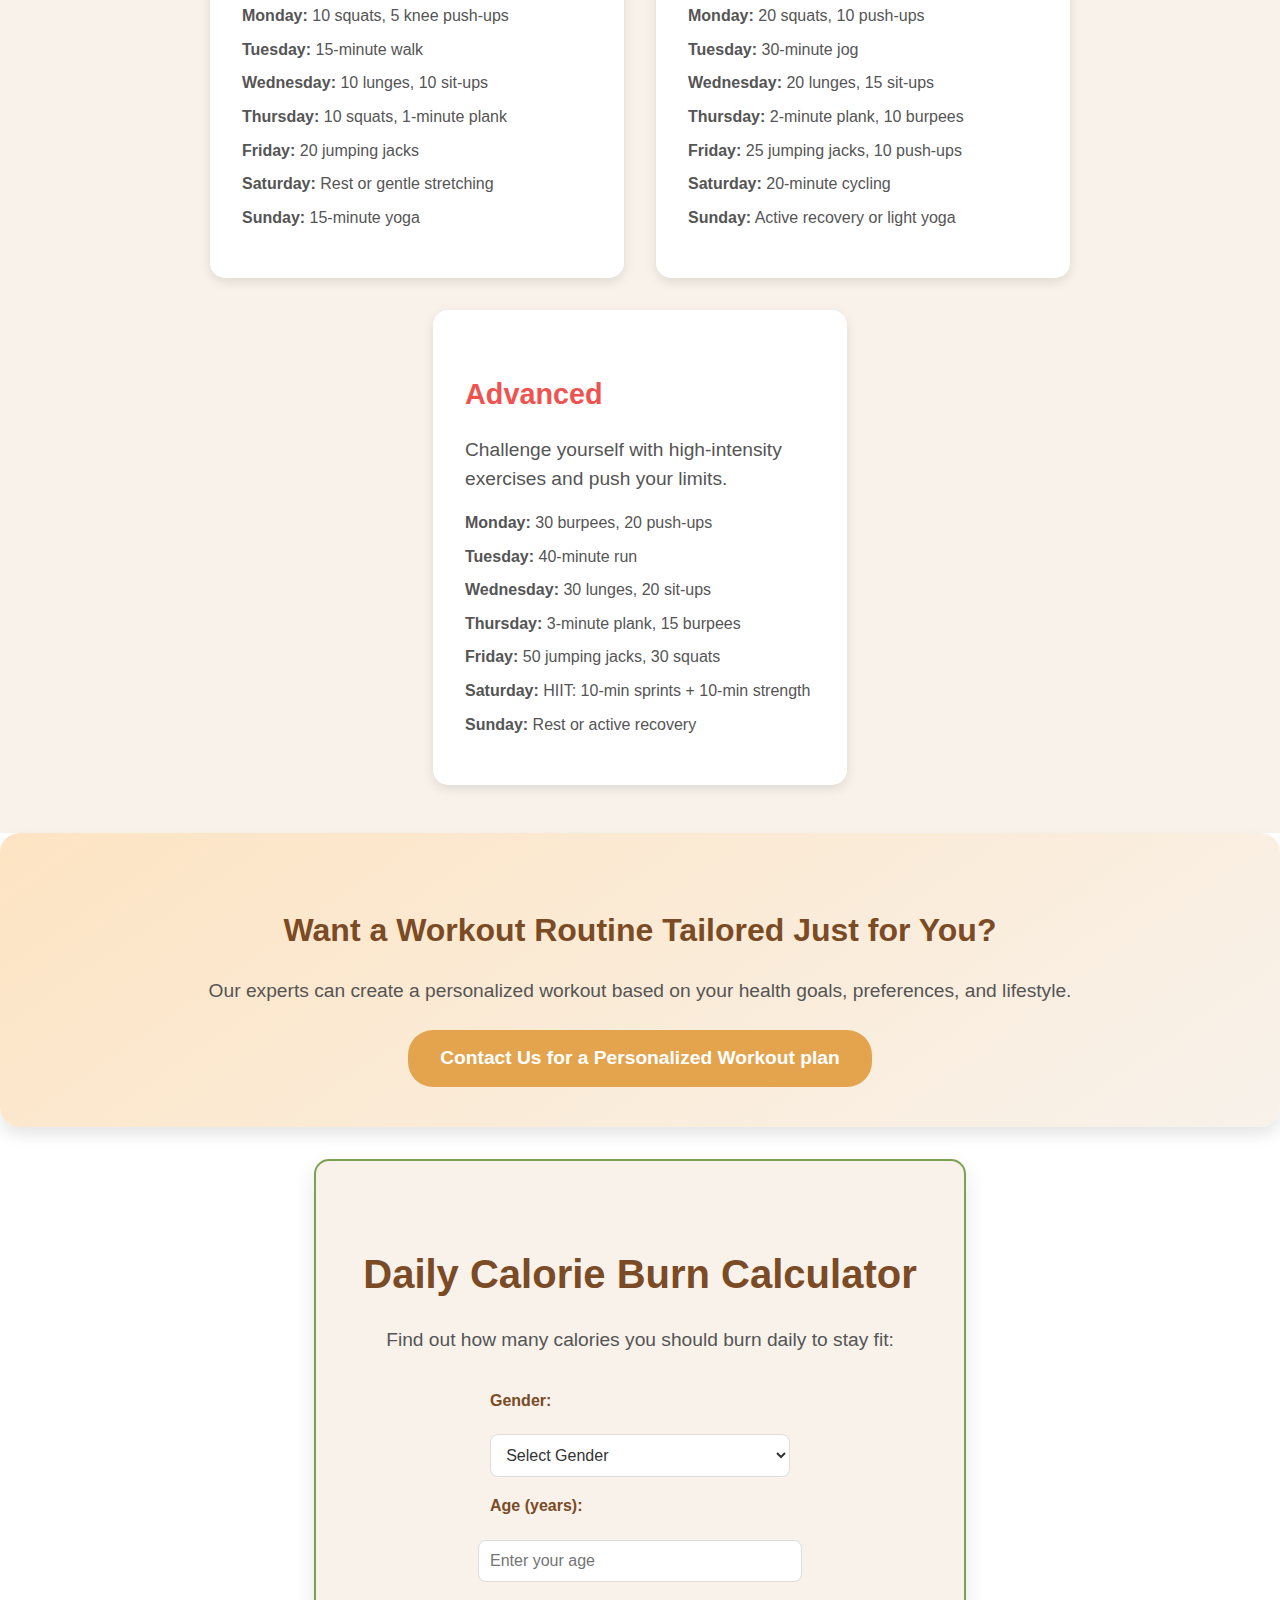
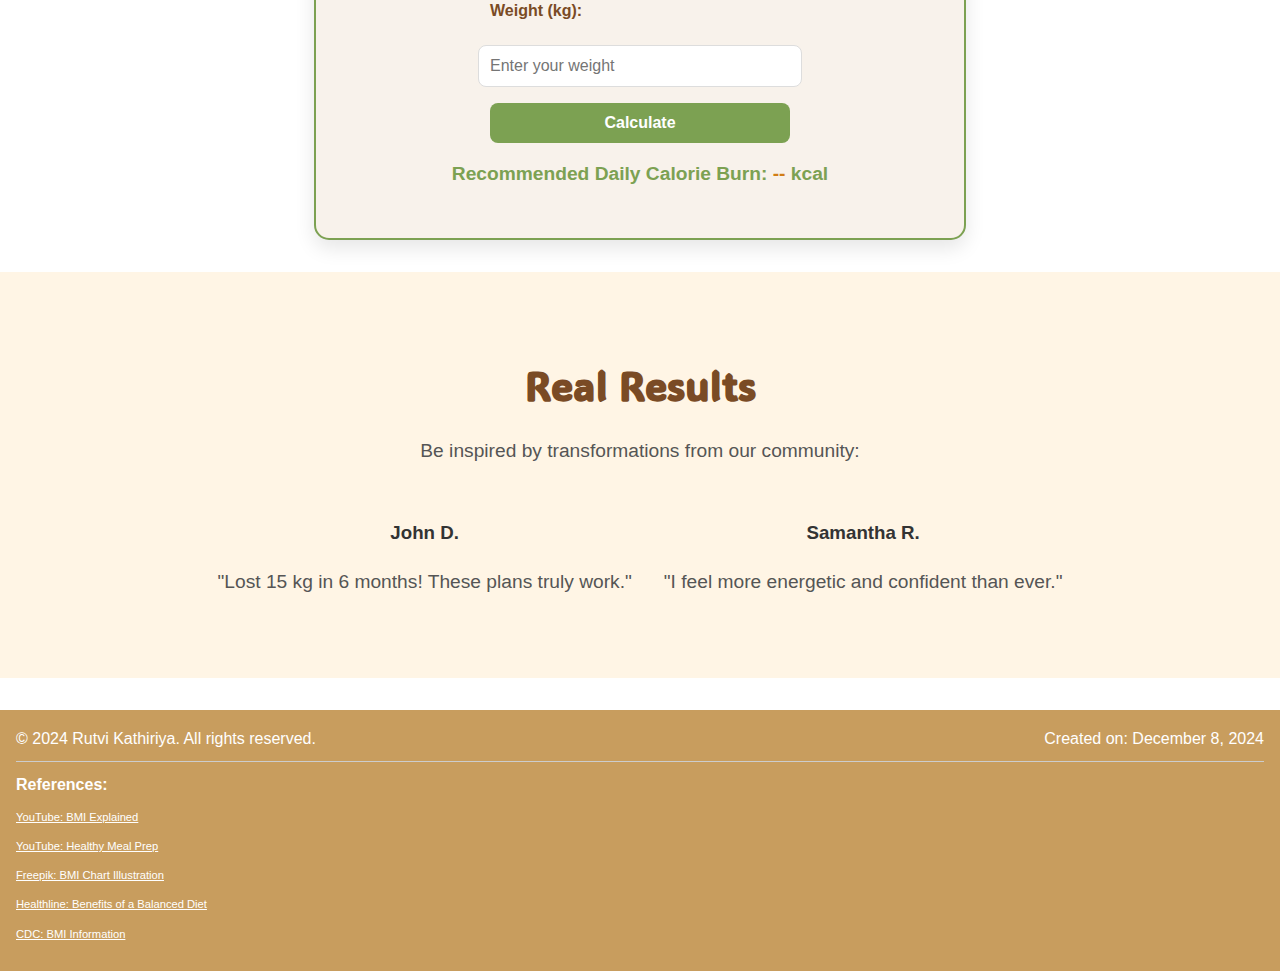
<file: workouts.html>
<!DOCTYPE html>
<html lang="en">
<head>
    <meta charset="UTF-8">
    <meta name="viewport" content="width=device-width, initial-scale=1.0">
    <meta name="description" content="Personalized workout plans, calorie calculators, daily challenges, and expert advice to make your fitness journey enjoyable and successful.">
    <title>Workouts | FitLife</title>
    <link rel="stylesheet" href="assets/css/styles.css">
    <link rel="icon" href="assets/images/favicon_io/favicon.ico" type="image/x-icon">
</head>
<body>
    <header>
        <nav>
            <div class="logo">FitLife</div>
            <button class="toggle-btn" aria-label="Toggle navigation">☰</button>
            <ul class="nav-links">
                <li><a href="index.html">Home</a></li>
                <li><a href="meal-plans.html">Meal Plans</a></li>
                <li><a href="workouts.html" class="active">Workouts</a></li>
                <li><a href="bmi.html">BMI</a></li>
                <li><a href="contact.html">Contact</a></li>
            </ul>
        </nav>
    </header>

    <main>
    <!-- Hero Section -->  
    <section class="fitness-hero">
        <h1>Your Path to Fitness Success</h1>
        <p>Empower yourself with custom workouts, daily challenges, and expert tools designed for every level.</p>
        <a href="#daily-challenge" class="btn">Start Your Journey</a>
    </section>


    <!--Benefits Section-->
    <section class="workout-benefits">
        <h2>Why Exercise?</h2>
        <div class="workout-benefits-grid">
            <div class="workout-benefit-item" id="benefit-1">
                <div class="workout-circle">
                    <div class="workout-icon">🏋️</div>
                </div>
                <h3>Boosts Energy</h3>
                <p>Enhances stamina and reduces fatigue, empowering you daily.</p>
                <div class="workout-number">1</div>
            </div>
            <div class="workout-arrow"></div>
            <div class="workout-benefit-item" id="benefit-2">
                <div class="workout-circle">
                    <div class="workout-icon">😊</div>
                </div>
                <h3>Improves Mood</h3>
                <p>Releases endorphins to reduce stress and promote positivity.</p>
                <div class="workout-number">2</div>
            </div>
            <div class="workout-arrow"></div>
            <div class="workout-benefit-item" id="benefit-3">
                <div class="workout-circle">
                    <div class="workout-icon">💪</div>
                </div>
                <h3>Builds Strength</h3>
                <p>Increases muscle mass and enhances overall performance.</p>
                <div class="workout-number">3</div>
            </div>
            <div class="workout-arrow"></div>
            <div class="workout-benefit-item" id="benefit-4">
                <div class="workout-circle">
                    <div class="workout-icon">🧠</div>
                </div>
                <h3>Sharpens Focus</h3>
                <p>Boosts cognitive function, helping you stay alert and productive.</p>
                <div class="workout-number">4</div>
            </div>
        </div>
    </section>
    
    <section id="workout-categories">
        <header>
            <h2>Workout Categories</h2>
            <p>Select a plan based on your fitness level and follow a full week's schedule to achieve your goals!</p>
        </header>
        <div class="workout-categories-grid">
            <!-- Beginner Plan -->
            <article class="workout-card workout-beginner">
                <h3>Beginner</h3>
                <p>Start slow with low-impact exercises to build a strong foundation.</p>
                <ul>
                    <li><strong>Monday:</strong> 10 squats, 5 knee push-ups</li>
                    <li><strong>Tuesday:</strong> 15-minute walk</li>
                    <li><strong>Wednesday:</strong> 10 lunges, 10 sit-ups</li>
                    <li><strong>Thursday:</strong> 10 squats, 1-minute plank</li>
                    <li><strong>Friday:</strong> 20 jumping jacks</li>
                    <li><strong>Saturday:</strong> Rest or gentle stretching</li>
                    <li><strong>Sunday:</strong> 15-minute yoga</li>
                </ul>
            </article>
            <!-- Intermediate Plan -->
            <article class="workout-card workout-intermediate">
                <h3>Intermediate</h3>
                <p>Take your fitness to the next level with moderate-intensity workouts.</p>
                <ul>
                    <li><strong>Monday:</strong> 20 squats, 10 push-ups</li>
                    <li><strong>Tuesday:</strong> 30-minute jog</li>
                    <li><strong>Wednesday:</strong> 20 lunges, 15 sit-ups</li>
                    <li><strong>Thursday:</strong> 2-minute plank, 10 burpees</li>
                    <li><strong>Friday:</strong> 25 jumping jacks, 10 push-ups</li>
                    <li><strong>Saturday:</strong> 20-minute cycling</li>
                    <li><strong>Sunday:</strong> Active recovery or light yoga</li>
                </ul>
            </article>
            <!-- Advanced Plan -->
            <article class="workout-card workout-advanced">
                <h3>Advanced</h3>
                <p>Challenge yourself with high-intensity exercises and push your limits.</p>
                <ul>
                    <li><strong>Monday:</strong> 30 burpees, 20 push-ups</li>
                    <li><strong>Tuesday:</strong> 40-minute run</li>
                    <li><strong>Wednesday:</strong> 30 lunges, 20 sit-ups</li>
                    <li><strong>Thursday:</strong> 3-minute plank, 15 burpees</li>
                    <li><strong>Friday:</strong> 50 jumping jacks, 30 squats</li>
                    <li><strong>Saturday:</strong> HIIT: 10-min sprints + 10-min strength</li>
                    <li><strong>Sunday:</strong> Rest or active recovery</li>
                </ul>
            </article>
        </div>
    </section>
    
        <!-- Personalized Workout Call-to-Action -->
    <div class="personalized-diet">
        <h3>Want a Workout Routine Tailored Just for You?</h3>
        <p>Our experts can create a personalized workout based on your health goals, preferences, and lifestyle.</p>
        <a href="contact.html" class="btn btn-primary">Contact Us for a Personalized Workout plan</a>
    </div>
        <!-- Daily Calorie Burn Calculator -->
<section id="calorie-calculator">
    <h2>Daily Calorie Burn Calculator</h2>
    <p>Find out how many calories you should burn daily to stay fit:</p>
    <form id="calorie-form">
        <label for="gender">Gender:</label>
        <select id="gender" name="gender" required>
            <option value="">Select Gender</option>
            <option value="male">Male</option>
            <option value="female">Female</option>
        </select>

        <label for="age">Age (years):</label>
        <input type="number" id="age" name="age" placeholder="Enter your age" required>

        <label for="weight">Weight (kg):</label>
        <input type="number" id="weight" name="weight" placeholder="Enter your weight" required>

        <button type="button" class="btn" onclick="calculateDailyCalories()">Calculate</button>
    </form>

    <div id="calorie-result">Recommended Daily Calorie Burn: <span>--</span> kcal</div>
</section>


        <!-- Success Stories -->
        <section id="success-stories">
            <h2>Real Results</h2>
            <p>Be inspired by transformations from our community:</p>
            <div class="stories-grid">
                <article>
                    <h3>John D.</h3>
                    <p>"Lost 15 kg in 6 months! These plans truly work."</p>
                </article>
                <article>
                    <h3>Samantha R.</h3>
                    <p>"I feel more energetic and confident than ever."</p>
                </article>
            </div>
        </section>
        
    </main>

    <!-- Footer Section -->
    <footer>
        <div style="display: flex; justify-content: space-between; align-items: center; padding-bottom: 10px; border-bottom: 1px solid #ccc;">
            <p style="margin: 0;">© 2024 Rutvi Kathiriya. All rights reserved.</p>
            <p style="margin: 0;">Created on: December 8, 2024</p>
        </div>
        <div style="margin-top: 10px; text-align: left;">
            <p style="margin: 0; font-weight: bold;">References:</p>
            <div style="font-size: 0.7em; margin-top: 5px;">
                <p><a href="https://www.youtube.com/watch?v=tzdRcfTS-mA&t=6s" target="_blank">YouTube: BMI Explained</a></p>
                <p><a href="https://www.youtube.com/watch?v=EUI2_PYJ6d0" target="_blank">YouTube: Healthy Meal Prep</a></p>
                <p><a href="https://www.freepik.com/premium-vector/body-mass-index-man-silhouettes-with-different-obesity-degrees-weight-loss_20366935.htm" target="_blank">Freepik: BMI Chart Illustration</a></p>
                <p><a href="https://www.healthline.com/nutrition/balanced-diet" target="_blank">Healthline: Benefits of a Balanced Diet</a></p>
                <p><a href="https://www.cdc.gov/healthyweight/assessing/bmi/adult_bmi/index.html" target="_blank">CDC: BMI Information</a></p>
            </div>
        </div>
    </footer>
    
    <script>
        function calculateDailyCalories() {
            const gender = document.getElementById("gender").value;
            const age = parseInt(document.getElementById("age").value);
            const weight = parseFloat(document.getElementById("weight").value);
    
            if (!gender || isNaN(age) || isNaN(weight) || age <= 0 || weight <= 0) {
                document.getElementById("calorie-result").innerHTML =
                    "Recommended Daily Calorie Burn: <span>Please enter valid details!</span>";
                return;
            }
    
            // Basal Metabolic Rate (BMR) calculation based on gender
            let bmr;
            if (gender === "male") {
                bmr = 88.36 + (13.4 * weight) + (4.8 * 170) - (5.7 * age); // Example height of 170 cm
            } else if (gender === "female") {
                bmr = 447.6 + (9.2 * weight) + (3.1 * 160) - (4.3 * age); // Example height of 160 cm
            }
    
            // Assuming light activity level (multiplier = 1.375)
            const dailyCalories = bmr * 1.375;
    
            document.getElementById("calorie-result").innerHTML = 
                `Recommended Daily Calorie Burn: <span>${dailyCalories.toFixed(2)}</span> kcal`;
        }
    </script>
    <script>
        document.addEventListener('DOMContentLoaded', function () {
    const toggleButton = document.querySelector('.toggle-btn');
    const navMenu = document.querySelector('header nav ul');

    toggleButton.addEventListener('click', function () {
        navMenu.classList.toggle('active'); // Toggle menu visibility
        toggleButton.classList.toggle('close'); // Toggle close icon
        toggleButton.innerHTML = toggleButton.classList.contains('close') ? '✖' : '☰'; // Switch icons
    });
});

    </script>
    
</body>
</html>
</file>
<file: assets/css/styles.css>
/* Importing Fonts */
@import url('https://fonts.googleapis.com/css2?family=Abril+Fatface&display=swap');
@import url('https://fonts.googleapis.com/css2?family=ADLaM+Display&display=swap');

/* Global Styles */
body {
    margin: 0;
    font-family: 'Open Sans', sans-serif;
    color: #333;
    line-height: 1.6;
}

/* Page Heading in Header */
.page-heading {
    background: #c89d5e;
    color: #000;
    margin-top: 1rem;
    text-align: center;
    position: relative;
}

/* Header Styles */
header {
    background: #c89d5e;
    padding: 1rem 2rem;
    text-align: center;
    color: black;
}

header nav {
    display: flex;
    justify-content: space-between;
    align-items: center;
    max-width: 900px;
    margin: 0 auto;
}

header .logo {
    font-size: 3.5rem;
    font-weight: bold;
    font-family: 'Abril Fatface', cursive;
    margin-left: -250px;
}

header .nav-links {
    list-style: none;
    display: flex;
    gap: 1.5rem;
    margin: 0;
    padding: 0;
    margin-right: -250px;
}

header .nav-links li a {
    text-decoration: none;
    color: black;
    font-weight: bold;
    font-size: 1rem;
    font-family: 'ADLaM Display', sans-serif;
    transition: color 0.3s ease;
}

header .nav-links li a:hover,
header .nav-links li a.active {
    color: #933f07;
}

/* --------------------------------------------------------------Page 1 -----------------------------------------------------------------*/
/* Hero Section */
.hero {
    display: flex;
    flex-direction: column;
    align-items: center;
    justify-content: center;
    height: 100vh;
    background: url('../images/hero-image.jpg') no-repeat center center/cover;
    text-align: center;
    color: black;
    padding: 3rem 2rem;
    margin-top: 1rem;
}

.hero h2 {
    font-size: 3.5rem;
    font-family: 'ADLaM Display', sans-serif;
    color: #7a4b25;
    font-weight: bold;
    margin-bottom: 1rem;
    text-shadow: 2px 2px 4px rgba(0, 0, 0, 0.2);
}

.hero p {
    font-size: 1.5rem;
    color: #333;
    margin-bottom: 2rem;
    line-height: 1.8;
    max-width: 800px;
}

.hero-highlights {
    display: flex;
    justify-content: center;
    align-items: stretch;
    gap: 3rem;
    margin-bottom: 3rem;
    max-width: 1200px;
    flex-wrap: wrap;
}

.highlight-item {
    text-align: center;
    width: 300px;
    height: 300px;
    background: rgba(255, 255, 255, 0.9);
    border-radius: 10px;
    box-shadow: 0 4px 8px rgba(0, 0, 0, 0.2);
    padding: 1.5rem;
    display: flex;
    flex-direction: column;
    justify-content: space-between;
    transition: transform 0.3s ease, box-shadow 0.3s ease;
}

.highlight-item:hover {
    transform: translateY(-10px);
    box-shadow: 0 6px 12px rgba(0, 0, 0, 0.3);
}

.highlight-item img {
    width: 100px;
    height: 100px;
    margin: 0 auto;
    border-radius: 50%;
    object-fit: contain;
    background: linear-gradient(145deg, #f6e4d8, #c89d5e);
    padding: 10px;
    box-shadow: 0 4px 8px rgba(0, 0, 0, 0.2);
}

.highlight-item h3 {
    font-family: 'ADLaM Display', sans-serif;
    color: #7a4b25;
    font-size: 1.5rem;
    font-weight: bold;
    margin-bottom: 0.5rem;
}

.highlight-item p {
    font-size: 1rem;
    color: #333;
    line-height: 1.6;
    flex-grow: 1;
}
/* Testimonials Section */
.testimonials {
    padding: 3rem 1.5rem;
    background-color: #fff5e5;
    text-align: center;
}

.testimonials h2 {
    color: #7a4b25;
    font-family: 'ADLaM Display', sans-serif;
}

.testimonial-item blockquote {
    font-size: 1rem;
    color: #555;
    margin-bottom: 0;
}

.testimonial-item cite {
    font-size: 1rem;
    color: #7a4b25;
    margin-top: 0;
}
/* Toggle Button (Mobile Only) */
.toggle-btn {
    display: none; 
}
/* Hide Desktop Navigation Bar in Mobile View */
@media (max-width: 768px) {
    header .nav-links {
        display: none; 
    }
}

/* Mobile-Specific Navigation Menu */
@media (max-width: 768px) {
   
    .toggle-btn {
        display: block;
        font-size: 1.5rem;
        color: black;
        cursor: pointer;
        background: none;
        border: none;
        position: absolute;
        top: 20px;
        right: 20px;
        z-index: 1000;
    }

    /* Change toggle icon to close */
    .toggle-btn.close {
        content: "✖";
        color: #933f07;
    }
}
@media (max-width: 768px) {
    /* General body adjustments */
    body {
        margin: 0;
        padding: 0;
        box-sizing: border-box;
    }

    /* Header Section */
    header {
        position: relative;
        z-index: 1000; 
    }

    nav {
        position: sticky;
        top: 0;
        z-index: 1001; 
        background-color: #fff;
        padding: 1rem;
    }
    .logo {
         /* Center the logo horizontally */
        font-size: 1.8rem;
        font-weight: bold;
        text-align: center;
        margin-right:-14rem;
    }


    /* Header Content */
    .header-content {
        padding: 2rem 1rem;
        text-align: center;
        margin-top: 1rem; 
        z-index: 10;
        position: relative;
    }

    .header-content h1 {
        font-size: 2rem;
        line-height: 2.5rem;
        margin-bottom: 1.5rem;
    }

    .header-content span {
        display: block;
        font-size: 1.8rem;
        color: #933f07; 
    }

    .header-content p {
        font-size: 1rem;
        line-height: 1.6rem;
        margin-bottom: 2rem;
    }

    .hero {
        padding: 30rem 1rem; 
        margin-top: 6rem;
        text-align: center;
        background-color: #f5f5f5;
        position: relative;
        border-radius: 10px;
    }
    
    .hero h2 {
        font-size: 1.6rem;
        line-height: 2rem;
        margin-bottom: 1rem;
        color: #933f07;
    }
    
    .hero p {
        font-size: 1rem;
        line-height: 1.6rem;
        margin-bottom: 2rem;
    }
    
    .hero-highlights {
        display: flex;
        flex-direction: column;
        gap: 2rem;
        align-items: center;
        margin-top: 2rem;
    }
    
    .highlight-item {
        width: 90%;
        padding: 1.5rem;
        background: #fff;
        box-shadow: 0px 2px 5px rgba(0, 0, 0, 0.1);
        border-radius: 8px;
        text-align: center;
    }
    
    .highlight-item img {
        max-width: 70px;
        margin-bottom: 1rem;
    }
    
    .cta-buttons {
        display: flex;
        flex-direction: column;
        align-items: center;
        gap: 1.8rem;
        margin-top: 2.5rem;
    }
    
    .cta-buttons a {
        width: 90%;
        text-align: center;
        padding: 1rem 1.5rem;
        font-size: 1rem;
        border-radius: 8px;
        box-shadow: 0px 2px 5px rgba(0, 0, 0, 0.1);
        transition: transform 0.2s, background-color 0.2s;
    }
    
    .cta-buttons a:hover {
        transform: translateY(-2px);
        background-color: #ffcc99;
    }
    
    
    /* Feature Grid Section */
    .feature-grid {
        display: flex;
        flex-direction: column;
        gap: 2rem;
        padding: 2rem 1rem;
        align-items: center;
        width: 100%;
    }

    .feature-item {
        display: block;
        width: 90%;
        padding: 1.5rem;
        background: #fff;
        border-radius: 8px;
        box-shadow: 0px 2px 5px rgba(0, 0, 0, 0.1);
        text-align: center;
    }

    .feature-item[data-icon] {
        display: flex;
        flex-direction: column;
        align-items: center;
        gap: 1rem;
    }

    .feature-item[data-icon]::before {
        content: attr(data-icon);
        font-size: 2.5rem;
        line-height: 1;
        margin-bottom: 0.5rem;
    }

    .feature-item h3 {
        font-size: 1.2rem;
        margin-bottom: 0.5rem;
        color: #933f07;
    }

    .feature-item p {
        font-size: 1rem;
        line-height: 1.6rem;
    }
}  


/* ----------------------------------------------------------page 2 -----------------------------------------------------------------------*/
/* Meal Hero Section */
.meal-hero {
    background: url('../images/meal-hero.jpg') no-repeat center center/cover;
    color: black;
    text-align: center;
    padding: 4rem 2rem;
}

.meal-hero h1 {
    font-size: 3rem;
    font-family: 'Abril Fatface', cursive;
    margin-bottom: 1rem;
    text-shadow: 2px 2px 5px rgba(0, 0, 0, 0.3);
}

.meal-hero p {
    font-size: 1.2rem;
    line-height: 1.6;
    color: #333;
}

.meal-hero .btn {
    display: inline-block;
    padding: 1rem 2rem;
    background-color: #e4a44e;
    color: white;
    font-size: 1.2rem;
    border-radius: 25px;
    text-decoration: none;
    transition: background-color 0.3s ease, transform 0.3s ease;
}

.meal-hero .btn:hover {
    background-color: #cc913d;
    transform: scale(1.05);
}
@media (max-width: 768px) {
    .hero-section {
        position: relative;
        padding: 1rem 1rem; 
        text-align: center;
        color: #fff;
    }

    .hero-section h1 {
        font-size: 2rem; 
        font-weight: bold;
        margin-bottom: 2rem; 
        text-shadow: 1px 1px 5px rgba(0, 0, 0, 0.6); 
    }

    .hero-section p {
        font-size: 0.9rem; 
        line-height: 1.4rem;
        margin-bottom: 1.5rem; 
        text-shadow: 1px 1px 5px rgba(0, 0, 0, 0.6); 
    }

    .hero-section .btn {
        padding: 0.8rem 1.5rem; 
        font-size: 0.9rem;
        background-color: #933f07; 
        border-radius: 8px;
        text-decoration: none;
    }

    .hero-section::before {
        content: "";
        position: absolute;
        top: 0;
        left: 0;
        width: 100%;
        height: 100%;
        background: rgba(0, 0, 0, 0.4); 
        z-index: -1;
    }

    .hero-section img {
        position: absolute;
        top: 0;
        left: 0;
        width: 100%;
        height: 100%;
        object-fit: cover;
        z-index: -2;
    }
}


/*--benefits--*/
.benefits {
    text-align: center;
    padding: 3rem 1rem;
    background-color: #f8f2eb;
    
}

.benefits h2 {
    font-size: 2.5rem;
    font-weight: bold;
    color: #7a4b25;
    margin-bottom: 3rem;
}

/* Grid for Benefits */
.benefit-grid {
    display: flex;
    justify-content: center;
    align-items: center;
    gap: 2rem;
    position: relative;
    border-radius: 50%;
    
}
.featured-recipes img {
    width: 100%;
    height: auto;
    object-fit: cover;
}
.benefit-item {
    position: relative;
    text-align: center;
    height: 300px;
    width: 500px;
    background-color: white;
    border-radius: 50%;
    display: flex;
    flex-direction: column;
    justify-content: center;
    align-items: center;
    box-shadow: 0 4px 8px rgba(0, 0, 0, 0.2);
    padding: 1rem;
    margin: 1rem;
}

.benefit-item h3, 
.benefit-item p {
    margin: 0;
    padding: 0.5rem;
}


/* Circular Items */
.circle {
    width: 120px;
    height: 120px;
    background: #fff;
    border-radius: 50%;
    display: flex;
    justify-content: center;
    align-items: center;
    box-shadow: 0 4px 8px rgba(0, 0, 0, 0.2);
    margin: 0 auto 1rem;
    transition: transform 0.3s ease, box-shadow 0.3s ease;
}

.circle img {
    width: 100px;
    height: 100px;
    border-radius: 50%;
    object-fit: contain;
}

.circle:hover {
    transform: scale(1.1);
    box-shadow: 0 8px 16px rgba(0, 0, 0, 0.3);
}

/* Arrows */
.arrow {
    width: 90px;
    height: 2px;
    background-color: #7a4b25;
    position: relative;
}

.arrow::after {
    content: '';
    width: 0;
    height: 0;
    border-left: 10px solid #7a4b25;
    border-top: 5px solid transparent;
    border-bottom: 5px solid transparent;
    position: absolute;
    top: -4px;
    right: -10px;
}

/* Text Styling */
.benefit-item h3 {
    font-size: 1.5rem;
    color: #7a4b25;
    margin-bottom: 0.5rem;
    font-weight: bold;
}

.benefit-item p {
    font-size: 1rem;
    color: #555;
    line-height: 1.6;
    max-width: 250px;
    margin: 0 auto;
}

/* Numbers */
.number {
    font-size: 5rem;
    font-weight: bold;
    color: #d17d16;
    position: absolute;
    top: 0;
    left: -10px;
    transform: translateY(-50%);
}


@media (max-width: 768px) {
    .benefit-grid {
        display: flex;
        flex-direction: column;
        align-items: center;
        gap: 2rem;
        padding: 1rem;
    }

    .benefit-item {
        position: relative;
        width: 90%;
        background: #fff;
        border-radius: 8px;
        box-shadow: 0px 2px 5px rgba(0, 0, 0, 0.1);
        text-align: center;
        padding: 1.5rem;
    }

    .benefit-item .circle {
        margin: 0 auto 1rem;
        width: 70px;
        height: 70px;
        border-radius: 50%;
        display: flex;
        justify-content: center;
        align-items: center;
        background: #f5f5f5;
    }

    .benefit-item img {
        max-width: 50px;
        max-height: 50px;
    }

    .benefit-item h3 {
        font-size: 1.2rem;
        margin-bottom: 0.5rem;
        color: #933f07;
    }

    .benefit-item p {
        font-size: 1rem;
        line-height: 1.5rem;
    }

    .benefit-item .number {
        position: absolute;
        top: -20px;
        right: -20px;
        background: #933f07;
        color: #fff;
        width: 30px;
        height: 30px;
        display: flex;
        justify-content: center;
        align-items: center;
        border-radius: 50%;
        font-size: 1rem;
        font-weight: bold;
    }

    .arrow {
        display: none;
    }
}



/* Meal Categories Section */
.meal-categories {
    text-align: center;
    padding: 1rem 1.5rem;
    background-color: #f8f2eb;
   
}

.meal-categories h2 {
    font-size: 2.5rem;
    font-weight: bold;
    color: #7a4b25;
    margin-bottom: 1rem;
}

.meal-categories p {
    font-size: 1rem;
    color: #555;
    margin-bottom: 2rem;
}

/* Category Grid */
.category-grid {
    display: grid;
    grid-template-columns: 1fr 1fr; 
    gap: 2rem;
    margin: 0 auto;
    max-width: 1200px;
}

.category-item {
    background: #fff;
    padding: 1.5rem;
    border-radius: 10px;
    box-shadow: 0 4px 8px rgba(0, 0, 0, 0.2);
    text-align: left;
    transition: transform 0.3s ease, box-shadow 0.3s ease;
}

.category-item h3 {
    font-size: 1.5rem;
    font-weight: bold;
    color: #7a4b25;
    margin-bottom: 1rem;
}

.category-item ul {
    list-style: none;
    padding: 0;
    font-size: 0.95rem;
    line-height: 1.6;
    color: #555;
}

.category-item ul li {
    margin-bottom: 0.5rem;
}

.category-item:hover {
    transform: translateY(-5px);
    box-shadow: 0 8px 16px rgba(0, 0, 0, 0.3);
}
/* Personalized Diet Plan Call-to-Action */
.personalized-diet {
    text-align: center;
    padding: 2.5rem 1.5rem;
    background: linear-gradient(145deg, #fde4c3, #f8f2eb);
    border-radius: 20px;
    box-shadow: 0 8px 16px rgba(0, 0, 0, 0.1);
    transition: transform 0.3s ease, box-shadow 0.3s ease;
}

.personalized-diet:hover {
    transform: translateY(-5px);
    box-shadow: 0 12px 24px rgba(0, 0, 0, 0.2);
}

.personalized-diet h3 {
    font-size: 2rem;
    color: #7a4b25;
    margin-bottom: 1rem;
    font-weight: bold;
}

.personalized-diet p {
    font-size: 1.2rem;
    color: #555;
    margin-bottom: 1.5rem;
    line-height: 1.6;
}

.personalized-diet a {
    display: inline-block;
    text-decoration: none;
    background-color: #e4a44e;
    color: white;
    font-weight: bold;
    padding: 0.8rem 2rem;
    border-radius: 25px;
    transition: background-color 0.3s ease, transform 0.3s ease;
    font-size: 1.2rem;
}

.personalized-diet a:hover {
    background-color: #cc913d;
    transform: scale(1.05);
}


/* Responsive Design */
@media (max-width: 768px) {
    .category-grid {
        grid-template-columns: 1fr; /* Stack items vertically */
    }
}
/* Call-to-Action Buttons */
.cta-buttons {
    display: flex;
    gap: 4rem;
    justify-content: center;
    margin-top: -1rem;
}

.cta-buttons .btn {
    width: 300px;
    text-align: center;
    padding: 0.8rem 1rem;
    background-color: #e4a44e;
    color: white;
    font-weight: bold;
    font-size: 1.2rem;
    text-decoration: none;
    border-radius: 25px;
    transition: background-color 0.3s ease, transform 0.3s ease;
}

.cta-buttons .btn:hover {
    background-color: #cc913d;
    transform: scale(1.05);
}

.cta-buttons .btn-secondary {
    background-color: #7ca152;
}

.cta-buttons .btn-secondary:hover {
    background-color: #6a8f48;
}

.cta-buttons .btn-alt {
    background-color: #f67280;
}

.cta-buttons .btn-alt:hover {
    background-color: #d65a68;
}
/* Meal Plans Hero Section */
.meal-hero {
    background: url('../images/hero-image.jpg') no-repeat center center/cover;
    color: black;
    text-align: center;
    padding: 4rem 2rem;
}

.meal-hero h1 {
    font-size: 3rem;
    font-family: 'Abril Fatface', cursive;
    margin-bottom: 1rem;
    text-shadow: 2px 2px 5px rgba(0, 0, 0, 0.3);
}

.meal-hero p {
    font-size: 1.2rem;
    line-height: 1.6;
    color: #333;
}

/* Meal Grid */
.meal-grid {
    display: grid;
    grid-template-columns: repeat(auto-fit, minmax(250px, 1fr));
    gap: 2rem;
    margin-top: 2rem;
}

.meal-item {
    background: #fff;
    border-radius: 10px;
    box-shadow: 0 4px 8px rgba(0, 0, 0, 0.1);
    overflow: hidden;
    text-align: center;
    transition: transform 0.3s ease, box-shadow 0.3s ease;
}

.meal-item:hover {
    transform: translateY(-5px);
    box-shadow: 0 6px 12px rgba(0, 0, 0, 0.2);
}

.meal-item img {
    width: 100%;
    height: 150px;
    object-fit: cover;
}

.meal-item h3 {
    font-size: 1.5rem;
    font-family: 'ADLaM Display', sans-serif;
    color: #333;
    margin: 1rem 0;
}

.meal-item p {
    font-size: 1rem;
    color: #666;
    padding: 0 1rem;
    line-height: 1.6;
}

/* Download Button */
.btn-download {
    display: inline-block;
    background: linear-gradient(45deg, #f67280, #e4a44e);
    color: white;
    font-size: 1.2rem;
    padding: 1rem 2rem;
    border-radius: 25px;
    text-decoration: none;
    margin-top: 2rem;
    box-shadow: 0 4px 8px rgba(0, 0, 0, 0.2);
    transition: background 0.3s ease, transform 0.3s ease;
}

.btn-download:hover {
    background: linear-gradient(45deg, #d65a68, #cc913d);
    transform: scale(1.05);
}
/* Features Section */

.featured-recipes {
    text-align: center;
    padding: 3rem 1.5rem;
    background-color: #f8f2eb;
}

.featured-recipes h2 {
    font-size: 2.5rem;
    font-weight: bold;
    color: #7a4b25;
    margin-bottom: 1rem;
}

.featured-recipes .section-intro {
    font-size: 1.2rem;
    color: #555;
    margin-bottom: 2rem;
}

.recipe-grid {
    display: grid;
    grid-template-columns: repeat(auto-fit, minmax(300px, 1fr));
    gap: 2rem;
    justify-items: center;
}

.recipe-item {
    background: #fff;
    border-radius: 10px;
    box-shadow: 0 4px 8px rgba(0, 0, 0, 0.2);
    overflow: hidden;
    text-align: left;
    width: 100%;
    max-width: 350px;
    transition: transform 0.3s ease, box-shadow 0.3s ease;
}

.recipe-item:hover {
    transform: translateY(-5px);
    box-shadow: 0 8px 16px rgba(0, 0, 0, 0.3);
}

.recipe-item img {
    width: 100%;
    height: 200px;
    object-fit: cover;
}

.recipe-item h3 {
    font-size: 1.5rem;
    font-weight: bold;
    color: #7a4b25;
    margin: 1rem 1rem 0.5rem;
}

.recipe-item p {
    font-size: 1rem;
    color: #555;
    margin: 0 1rem 1rem;
}

.recipe-details {
    list-style: none;
    padding: 0;
    margin: 0 1rem 1rem;
    font-size: 0.9rem;
    color: #333;
}

.recipe-details li {
    margin-bottom: 0.5rem;
}

.btn-secondary {
    display: block;
    text-align: center;
    text-decoration: none;
    background-color: #d17d16;
    color: #fff;
    padding: 0.8rem 1.5rem;
    font-size: 1rem;
    font-weight: bold;
    border-radius: 5px;
    margin: 0 1rem 1.5rem;
    transition: background-color 0.3s ease, transform 0.3s ease;
}

.btn-secondary:hover {
    background-color: #7a4b25;
    transform: translateY(-3px);
}

/* Featured Recipes Section */
.modal {
    display: none;
    position: fixed;
    z-index: 1000;
    left: 0;
    top: 0;
    width: 100%;
    height: 100%;
    overflow: auto;
    background-color: rgba(0, 0, 0, 0.7);
    justify-content: center;
    align-items: center;
}

.modal-content {
    position: relative;
    width: 70%;
    max-width: 800px;
    background-color: white;
    border-radius: 10px;
    overflow: hidden;
    padding: 1rem;
    text-align: center;
    box-shadow: 0 8px 16px rgba(0, 0, 0, 0.2);
}

.modal-content video {
    width: 100%;
    height: auto;
    border-radius: 8px;
}

/* Close Button */
.close {
    position: absolute;
    top: 10px;
    right: 10px;
    font-size: 1.5rem;
    cursor: pointer;
    background-color: #fff;
    border: 2px solid #ccc;
    border-radius: 50%;
    width: 40px; 
    height: 40px;
    display: flex;
    justify-content: center;
    align-items: center;
    box-shadow: 0px 2px 6px rgba(0, 0, 0, 0.2);
    transition: all 0.3s ease;
}

.close:hover {
    color: #ff0000;
    
    transform: scale(1.1); 
}

/* Add padding to the internal clickable area */
.close::before {
    content: '';
    position: absolute;
    top: 0;
    left: 0;
    right: 0;
    bottom: 0;
    cursor: pointer;
}


/* Footer */
footer {
    text-align: center;
    padding: 1rem;
    background: #c89d5e;
    color: white;
}

footer a {
    color: white;
    text-decoration: underline;
}

/* Benefit Item Hover Effects */
.benefit-item img:hover {
    transform: scale(1.1);
    transition: transform 0.3s ease-in-out;
}

.benefit-item img {
    background: linear-gradient(135deg, #fdf2e9, #f8d9a5);
    box-shadow: 0 4px 8px rgba(0, 0, 0, 0.2);
}

.benefit-item {
    box-shadow: 0 8px 16px rgba(0, 0, 0, 0.15);
}

.benefit-item:hover {
    transform: translateY(-10px);
    transition: transform 0.3s ease;
}




.benefit-item p {
    font-size: 1.1rem;
}

/* Benefit Item Animation */
.benefit-item {
    opacity: 0;
    transform: translateY(20px);
    animation: fadeInUp 0.6s ease-out forwards;
}

@keyframes fadeInUp {
    from {
        opacity: 0;
        transform: translateY(20px);
    }
    to {
        opacity: 1;
        transform: translateY(0);
    }
}

/* Benefit Grid Decoration */
.benefit-grid {
    position: relative;
}

.benefit-grid::before {
    content: '';
    position: absolute;
    width: 90%;
    height: 2px;
    background: #f5e5d0;
    top: 50%;
    left: 5%;
    z-index: -1;
}
/* Responsive Design */
@media (max-width: 768px) {
    .feature-grid {
        grid-template-columns: 1fr;
    }

    header nav {
        flex-direction: column;
    }

    .hero-highlights {
        flex-direction: column;
        align-items: center;
    }

    .cta-buttons {
        flex-direction: column;
    }
}
/* Features Section */
.features {
    background: linear-gradient(145deg, #fdf6e3, #fde4c3);
    text-align: center;
    padding: 3rem 1.5rem;
    border-radius: 10px;
}

.features h2 {
    font-size: 2.5rem;
    font-weight: bold;
    color: #7a4b25;
    margin-bottom: 2rem;
}

/* Feature Grid */
.feature-grid {
    display: grid;
    grid-template-columns: repeat(4, 1fr);
    gap: 2rem;
    justify-items: center;
}

.feature-item {
    background-color: #fff;
    box-shadow: 0 8px 16px rgba(0, 0, 0, 0.1);
    border-radius: 20px;
    padding: 2rem;
    text-align: center;
    transition: transform 0.3s ease, box-shadow 0.3s ease;
    position: relative;
    overflow: hidden;
}

.feature-item:hover {
    transform: translateY(-10px);
    box-shadow: 0 12px 24px rgba(0, 0, 0, 0.2);
}

.feature-item h3 {
    font-size: 1.5rem;
    font-weight: bold;
    color: #7a4b25;
    margin-bottom: 1rem;
}

.feature-item p {
    font-size: 1rem;
    color: #555;
    line-height: 1.6;
}

/* Feature Icons */
.feature-item::before {
    content: attr(data-icon);
    font-size: 3rem;
    color: #e4a44e;
    display: block;
    margin-bottom: 1rem;
    transition: color 0.3s ease;
}

.feature-item:hover::before {
    color: #cc913d;
}


/*----------------------------------------------------------------page 3 ------------------------------------------------------------------*/
/* Fitness Hero Section */
.fitness-hero {
    position: relative;
    background: url('../images/workout.jpg') no-repeat center center/cover;
    background-size: cover;
    color: #333; /* Match with your theme */
    text-align: center;
    padding: 4rem 2rem;
}

.fitness-hero::before {
    content: '';
    position: absolute;
    top: 0;
    left: 0;
    width: 100%;
    height: 100%;
    background: rgba(255, 255, 255, 0.6); 
    z-index: 1;
}

.fitness-hero h1, .fitness-hero p, .fitness-hero .btn {
    position: relative; 
    z-index: 2;
}

.fitness-hero h1 {
    font-size: 3rem;
    font-family: 'Abril Fatface', cursive;
    margin-bottom: 1.5rem;
    color: #7a4b25; 
    text-shadow: 1px 1px 3px rgba(0, 0, 0, 0.2);
}

.fitness-hero p {
    font-size: 1.5rem;
    color: #404040;
    margin-bottom: 2rem;
    max-width: 800px;
    margin-left: auto;
    margin-right: auto;
}

.fitness-hero .btn {
    padding: 1rem 2rem;
    background-color: #7ca152;
    color: white;
    border: none;
    border-radius: 25px;
    font-size: 1.2rem;
    font-weight: bold;
    text-decoration: none;
    cursor: pointer;
    transition: background-color 0.3s ease, transform 0.3s ease;
}

.fitness-hero .btn:hover {
    background-color: #6a8f48;
    transform: scale(1.05);
}

/* Calorie Calculator Section */
#calorie-calculator {
    background-color: #f8f2eb;
    padding: 3rem 1.5rem;
    text-align: center;
    border: 2px solid #7ca152; 
    border-radius: 15px; 
    box-shadow: 0 8px 20px rgba(0, 0, 0, 0.1); 
    margin: 2rem auto;
    max-width: 600px; 
}

#calorie-calculator h2 {
    font-size: 2.5rem;
    font-weight: bold;
    color: #7a4b25; 
    margin-bottom: 1rem;
}

#calorie-calculator p {
    font-size: 1.2rem;
    margin-bottom: 2rem;
    color: #555; 
}

form {
    display: flex;
    flex-direction: column;
    align-items: center;
    gap: 1rem;
}

form label {
    font-weight: bold;
    color: #7a4b25; 
    margin-bottom: 0.3rem;
    text-align: left;
    width: 100%;
    max-width: 300px;
}

form input,
form select,
form button {
    width: 100%;
    max-width: 300px;
    padding: 0.7rem;
    border-radius: 8px;
    border: 1px solid #ddd;
    font-size: 1rem;
    color: #333;
    background: #fff;
    transition: border-color 0.3s ease, box-shadow 0.3s ease;
}

form input:focus,
form select:focus {
    border-color: #7ca152;
    box-shadow: 0 0 8px rgba(124, 161, 82, 0.5);
    outline: none;
}

form button {
    background: #7ca152; /* Green button */
    color: white;
    font-weight: bold;
    cursor: pointer;
    border: none;
    transition: background-color 0.3s ease, transform 0.3s ease;
}

form button:hover {
    background-color: #6a8f48;
    transform: scale(1.05);
}

/* Result Styling */
#calorie-result {
    margin-top: 2rem;
    font-size: 1.5rem;
    font-weight: bold;
    color: #7a4b25; /* Dark brown text */
}

#calorie-result span {
    color: #d17d16; /* Orange for calorie number */
}


/* Workout Categories Section */
#workout-categories {
    text-align: center;
    padding: 3rem 1.5rem;
    background-color: #f8f2eb; /* Light beige background */
}

#workout-categories header {
    margin-bottom: 2rem;
    background-color: #f8f2eb;
}

#workout-categories h2 {
    font-size: 2.5rem;
    color: #7a4b25; /* Dark brown */
    margin-bottom: 0.5rem;
}

#workout-categories p {
    font-size: 1.2rem;
    color: #555;
    line-height: 1.5;
}

/* Workout Categories Grid */
.workout-categories-grid {
    display: flex;
    gap: 2rem;
    justify-content: center;
    flex-wrap: wrap;
    
}

/* Workout Card Styling */
.workout-card {
    background-color: white;
    border-radius: 15px;
    box-shadow: 0 4px 12px rgba(0, 0, 0, 0.1);
    padding: 2rem;
    text-align: left;
    max-width: 350px;
    flex: 1 1 calc(30% - 2rem);
    transition: transform 0.3s ease, box-shadow 0.3s ease;
}

.workout-card:hover {
    transform: translateY(-5px);
    box-shadow: 0 8px 20px rgba(0, 0, 0, 0.2);
}

/* Title Styling */
.workout-card h3 {
    font-size: 1.8rem;
    color: #7a4b25; /* Dark brown */
    margin-bottom: 1rem;
}

/* Description and List */
.workout-card p {
    font-size: 1rem;
    color: #555;
    margin-bottom: 1rem;
}

.workout-card ul {
    list-style: none;
    padding: 0;
    margin: 0 0 1rem;
}

.workout-card ul li {
    margin-bottom: 0.5rem;
    font-size: 1rem;
    color: #555;
}

/* Beginner, Intermediate, Advanced Card Colors */
.workout-beginner h3 {
    color: #61dafb; /* Light blue */
}

.workout-intermediate h3 {
    color: #ffa726; /* Orange */
}

.workout-advanced h3 {
    color: #ef5350; /* Red */
}

/* Responsive Design */
@media (max-width: 768px) {
    .workout-categories-grid {
        flex-direction: column;
        gap: 1.5rem;
    }
}


/* Workout Benefits Section */
.workout-benefits {
    text-align: center;
    padding: 3rem 1rem;
    background-color: #f8f2eb; /* Light beige background */
}

.workout-benefits h2 {
    font-size: 2.5rem;
    font-weight: bold;
    color: #7a4b25;
    margin-bottom: 3rem;
}

/* Grid for Workout Benefits */
.workout-benefits-grid {
    display: flex;
    justify-content: center;
    align-items: center;
    gap: 2rem;
    position: relative;
}

/* Individual Workout Benefit Item */
.workout-benefit-item {
    position: relative;
    text-align: center;
    height: 300px; /* Circular size */
    width: 300px;
    background-color: white;
    border-radius: 50%; /* Circular layout */
    display: flex;
    flex-direction: column;
    justify-content: center;
    align-items: center;
    box-shadow: 0 4px 8px rgba(0, 0, 0, 0.2);
    padding: 1rem;
    margin: 1rem;
}

.workout-benefit-item h3, 
.workout-benefit-item p {
    margin: 0;
    padding: 0.5rem;
}

/* Circular Data Icon */
.workout-circle {
    width: 120px;
    height: 120px;
    background: #fff;
    border-radius: 50%;
    display: flex;
    justify-content: center;
    align-items: center;
    margin: 0 auto 1rem;
    transition: transform 0.3s ease, box-shadow 0.3s ease;
}

.workout-circle .workout-icon {
    font-size: 3rem;
    color: #7a4b25; /* Icon color */
}

.workout-circle:hover {
    transform: scale(1.1);
    box-shadow: 0 8px 16px rgba(0, 0, 0, 0.3);
}

/* Arrow Between Items */
.workout-arrow {
    width: 90px;
    height: 2px;
    background-color: #7a4b25;
    position: relative;
}

.workout-arrow::after {
    content: '';
    width: 0;
    height: 0;
    border-left: 10px solid #7a4b25;
    border-top: 5px solid transparent;
    border-bottom: 5px solid transparent;
    position: absolute;
    top: -4px;
    right: -10px;
}

/* Text Styling */
.workout-benefit-item h3 {
    font-size: 1.5rem;
    color: #7a4b25;
    margin-bottom: 0.5rem;
    font-weight: bold;
}

.workout-benefit-item p {
    font-size: 0.9rem;
    color: #555;
    line-height: 1.6;
    max-width: 250px;
    margin: 0 auto;
}

/* Number Styling */
.workout-number {
    font-size: 5rem;
    font-weight: bold;
    color: #d17d16;
    position: absolute;
    top: -15px;
    left: -15px;
}

/* Responsive Design */
@media (max-width: 768px) {
    .workout-benefits-grid {
        flex-direction: column;
        gap: 2rem;
    }

    .workout-benefit-item {
        width: 100%;
        border-radius: 10px;
    }

    .workout-number {
        left: 10px;
    }
}


/* Success Stories Section */
#success-stories {
    padding: 3rem 1.5rem;
    background-color: #fff5e5; /* Light cream tone */
    text-align: center;
}

#success-stories h2 {
    font-size: 2.5rem;
    font-weight: bold;
    color: #7a4b25; /* Dark brown tone */
    font-family: 'ADLaM Display', sans-serif;
    margin-bottom: 1rem;
}

#success-stories p {
    font-size: 1.2rem;
    color: #555; /* Subtle text for description */
    margin-bottom: 2rem;
    line-height: 1.6;
}

/* Stories Grid */
.stories-grid {
    display: flex;
    justify-content: center;
    align-items: flex-start;
    gap: 2rem;
    flex-wrap: wrap; /* Responsive layout for smaller screens */
}

.story-item {
    background-color: #ffffff; /* White background for contrast */
    border-radius: 10px;
    box-shadow: 0 4px 8px rgba(0, 0, 0, 0.1);
    padding: 1.5rem;
    max-width: 300px;
    text-align: center;
    transition: transform 0.3s ease, box-shadow 0.3s ease;
}

.story-item:hover {
    transform: scale(1.05);
    box-shadow: 0 8px 16px rgba(0, 0, 0, 0.2);
}

.story-item h3 {
    font-size: 1.5rem;
    color: #7a4b25; /* Match the heading tone */
    margin-bottom: 1rem;
}

.story-item p {
    font-size: 1rem;
    color: #555;
    line-height: 1.6;
}

/* Responsive Design */
@media (max-width: 768px) {
    .stories-grid {
        flex-direction: column; 
        align-items: center; 
    }
}


/* Footer */
footer {
    background: #333;
    color: white;
    text-align: center;
    padding: 1rem;
    margin-top: 2rem;
}
#calorie-result {
    font-size: 1.2rem;
    font-weight: bold;
    color: #7ca152;
    margin-top: 1rem;
}

/*----------------------------------------------------------- page 4 ------------------------------------------------------------*/

.bmi-section {
    display: flex;
    justify-content: center;
    align-items: stretch;
    padding: 2rem;
    gap: 2rem;
    background-color: #ffffff;
}

.bmi-container {
    flex: 1;
    max-width: 50%;
    min-height: 400px;
    display: flex;
    justify-content: center;
    align-items: center;
    border-radius: 10px;
    background-color: #ffffff;
}

.bmi-image {
    display: flex;
    justify-content: center;
    align-items: center;
    border-radius: 10px;
}

.bmi-image img {
    max-width: 100%;
    max-height: 130%;
    height: auto;
    border-radius: 10px;
}

.bmi-form {
    background-color: #f8f2eb;
    color: black;
    padding: 2rem;
    width: 100%;
    display: flex;
    flex-direction: column;
    justify-content: center;
    align-items: center;
    border-radius: 10px;
}

.bmi-form label {
    display: block;
    margin: 0.5rem 0;
    font-weight: bold;
    font-size: 1rem;
}

.bmi-form input {
    width: 90%;
    padding: 0.8rem;
    margin-bottom: 1rem;
    border: none;
    border-radius: 5px;
    box-sizing: border-box;
    font-size: 1rem;
}

.bmi-form button {
    width: 90%;
    padding: 0.8rem;
    background-color: #ffffff;
    color: #7ca152;
    font-weight: bold;
    border: none;
    border-radius: 5px;
    cursor: pointer;
    transition: background-color 0.3s ease, transform 0.3s ease;
}

.bmi-form button:hover {
    background-color: #6a8f48;
    transform: scale(1.05);
}

#bmi-result {
    margin-top: 1rem;
    text-align: center;
    font-size: 1.2rem;
    font-weight: bold;
}

.bmi-section h2 {
    font-size: 2rem;
    font-weight: bold;
    color: #7a4b25;
    margin-bottom: 1.5rem;
    text-align: center;
}

@media (max-width: 768px) {
    .bmi-section {
        flex-direction: column;
    }

    .bmi-container {
        max-width: 90%;
        min-height: auto;
    }

    .bmi-form {
        padding: 1.5rem;
    }
}


/* BMI Category Colors */
#bmi-result {
    margin-top: 1rem;
    text-align: center;
    font-size: 1.2rem;
    font-weight: bold;
    color: #333;
}

/* BMI Category Colors */
.bmi-form.underweight {
    background-color: rgba(173, 216, 230, 0.8); /* Light Blue */
}

.bmi-form.normal {
    background-color: rgba(144, 238, 144, 0.8); /* Light Green */
}

.bmi-form.overweight {
    background-color: rgba(255, 239, 135, 0.8); /* Light Yellow */
}

.bmi-form.obesity1 {
    background-color: rgba(255, 182, 95, 0.8); /* Light Orange */
}

.bmi-form.obesity2 {
    background-color: rgba(255, 105, 97, 0.8); /* Light Red-Orange */
}

.bmi-form.obesity3 {
    background-color: rgba(205, 92, 92, 0.8); /* Light Dark Red */
}
/*-------------------------------------------------------------------- page 5 ---------------------------------------------------------*/

/* Contact Section */
.contact {
    padding: 2rem;
    background-color: #f8f2eb;
    text-align: center;
}

.contact h2 {
    font-size: 2.5rem;
    color: #7a4b25;
    margin-bottom: 1rem;
}

.contact p {
    font-size: 1.2rem;
    color: #555;
    margin-bottom: 2rem;
}

/* Contact Wrapper */
.contact-wrapper {
    display: flex;
    justify-content: space-between;
    align-items: flex-start;
    gap: 2rem;
    flex-wrap: wrap;
}

/* Contact Form */
.contact-form {
    flex: 1;
    max-width: 500px;
    background-color: #ffffff;
    padding: 2rem;
    border-radius: 10px;
    box-shadow: 0 4px 8px rgba(0, 0, 0, 0.1);
}

.contact-form label {
    display: block;
    margin-bottom: 0.5rem;
    font-weight: bold;
    color: #7a4b25;
}

.contact-form input, 
.contact-form textarea {
    width: 100%;
    padding: 0.8rem;
    margin-bottom: 1rem;
    border: 1px solid #ddd;
    border-radius: 5px;
    font-size: 1rem;
    outline: none;
}

.contact-form input:focus, 
.contact-form textarea:focus {
    border-color: #7a4b25;
}

.contact-form button {
    width: 100%;
    padding: 0.8rem;
    background-color: #7a4b25;
    color: white;
    font-size: 1rem;
    border: none;
    border-radius: 5px;
    font-weight: bold;
    cursor: pointer;
    transition: background-color 0.3s ease, transform 0.3s ease;
}

.contact-form button:hover {
    background-color: #5c3619;
    transform: scale(1.05);
}

/* Contact Information */
.contact-info {
    flex: 1;
    max-width: 500px;
    padding: 2rem;
    background-color: #ffffff;
    border-radius: 10px;
    box-shadow: 0 4px 8px rgba(0, 0, 0, 0.1);
}

.contact-info h3 {
    font-size: 1.8rem;
    color: #7a4b25;
    margin-bottom: 1rem;
}

.contact-info p {
    font-size: 1.2rem;
    color: #555;
    margin-bottom: 1rem;
}

/* Responsive Design */
@media (max-width: 768px) {
    .contact-wrapper {
        flex-direction: column;
    }

    .contact-form, .contact-info {
        max-width: 100%;
    }
}
/* Contact Section Layout */
/* Contact Section */
.contact {
    padding: 4rem 1.5rem;
    background: linear-gradient(120deg, #f8f2eb, #e7dfd7); /* Subtle gradient */
    text-align: center;
    border-radius: 10px;
    box-shadow: 0 6px 12px rgba(0, 0, 0, 0.1);
}

.contact h2 {
    font-size: 2.8rem;
    font-weight: bold;
    color: #7a4b25;
    margin-bottom: 1rem;
    position: relative;
    display: inline-block;
    padding-bottom: 0.5rem;
}

.contact h2::after {
    content: '';
    width: 60px;
    height: 3px;
    background: #7ca152;
    position: absolute;
    bottom: 0;
    left: 50%;
    transform: translateX(-50%);
    border-radius: 3px;
}

.contact .intro-text {
    font-size: 1.2rem;
    color: #555;
    margin-bottom: 3rem;
    line-height: 1.8;
}

/* Contact Section Wrapper */
.contact-wrapper {
    display: flex;
    justify-content: space-around;
    align-items: flex-start;
    flex-wrap: wrap;
    gap: 2rem;
}

/* Left: Contact Information */
.contact-info {
    flex: 1;
    background: #ffffff;
    padding: 2rem;
    border-radius: 10px;
    box-shadow: 0 4px 8px rgba(0, 0, 0, 0.1);
    max-width: 400px;
    text-align: left;
}

.contact-info h3 {
    font-size: 2rem;
    font-weight: bold;
    color: #7a4b25;
    margin-bottom: 1rem;
    text-align: center;
}

.contact-info p {
    font-size: 1rem;
    color: #555;
    margin: 0.5rem 0;
    line-height: 1.6;
}

/* Right: Contact Form */
.contact-form {
    flex: 1;
    background: #ffffff;
    padding: 2rem;
    border-radius: 10px;
    box-shadow: 0 4px 8px rgba(0, 0, 0, 0.1);
    max-width: 400px;
}

.contact-form label {
    font-size: 1rem;
    color: #7a4b25;
    font-weight: bold;
    margin-bottom: 0.5rem;
    display: block;
}

.contact-form input,
.contact-form textarea {
    width: 100%;
    padding: 0.8rem 3rem; /* Add padding for icons */
    margin-bottom: 1rem;
    border: 1px solid #ddd;
    border-radius: 5px;
    font-size: 1rem;
    box-sizing: border-box;
    background-color: #f9f9f9;
    position: relative;
}

.contact-form input:focus,
.contact-form textarea:focus {
    border-color: #7ca152;
    outline: none;
}

/* Add icons to input fields */
.contact-form input::placeholder,
.contact-form textarea::placeholder {
    color: #aaa;
}

.contact-form input[type="text"],
.contact-form input[type="email"] {
    background-image: url('assets/icons/user-icon.svg');
    background-position: 1rem center;
    background-repeat: no-repeat;
}

.contact-form textarea {
    background-image: url('assets/icons/message-icon.svg'); 
    background-position: 1rem top 1rem;
    background-repeat: no-repeat;
}

.contact-form button {
    width: 100%;
    padding: 0.8rem;
    background-color: #7ca152;
    color: #ffffff;
    font-size: 1.2rem;
    font-weight: bold;
    border: none;
    border-radius: 5px;
    cursor: pointer;
    transition: background-color 0.3s ease, transform 0.3s ease;
}

.contact-form button:hover {
    background-color: #6a8f48;
    transform: scale(1.05);
}

/* Thank-You Note */
.thank-you-note {
    margin-top: 2rem;
    font-size: 1rem;
    color: #777;
    font-style: italic;
    line-height: 1.6;
}

/* Responsive Design */
@media (max-width: 768px) {
    .contact-wrapper {
        flex-direction: column;
        align-items: center;
    }

    .contact-info,
    .contact-form {
        max-width: 90%;
    }

    .contact h2 {
        font-size: 2.2rem;
    }

    .contact-form button {
        font-size: 1rem;
    }
}
/* Form Response Styling */
.form-response {
    margin-top: 1rem;
    padding: 1rem 1.5rem;
    font-size: 1.2rem;
    color: #ffffff;
    font-weight: bold;
    text-align: center;
    border-radius: 10px;
    background-color: #7ca152; 
    box-shadow: 0 4px 8px rgba(0, 0, 0, 0.1);
    display: none; 
    animation: fadeIn 0.5s ease-in-out; 
}
/* Animation for the response */
@keyframes fadeIn {
    from {
        opacity: 0;
        transform: translateY(-10px);
    }
    to {
        opacity: 1;
        transform: translateY(0);
    }
}
/*------------------------------------------------------------------footer------------------------------------------------------*/
/* Footer */
footer {
    text-align: center;
    padding: 1rem;
    background: #c89d5e;
    color: white;
}

footer a {
    color: white;
    text-decoration: underline;
}
/*--------------------------------------------------------toodle-------------------------------------------------------------*/
/* Hide Toggle Button for Desktop */
.toggle-btn {
    display: none;
}

/* Show Toggle Button for Mobile */
@media (max-width: 768px) {
    .toggle-btn {
        display: block;
        font-size: 1.8rem;
        background: none;
        border: none;
        color: #333;
        cursor: pointer;
        position: absolute;
        top: 1rem;
        right: 1rem;
        z-index: 1000;
    }
}

/* Hide Mobile Navigation by Default for Desktop */
header nav ul {
    display: flex; 
}

/* Mobile Navigation Menu */
@media (max-width: 768px) {
    header nav ul {
        display: none; 
    }

    header nav ul.active {
        display: flex;
        flex-direction: column;
        background: #c89d5e;
        position: absolute;
        top: 4rem;
        left: 0;
        width: 100%;
        padding: 1rem 0;
        border-top: 1px solid #933f07;
        box-shadow: 0 4px 8px rgba(0, 0, 0, 0.2);
        z-index: 999;
    }
}
</file>
